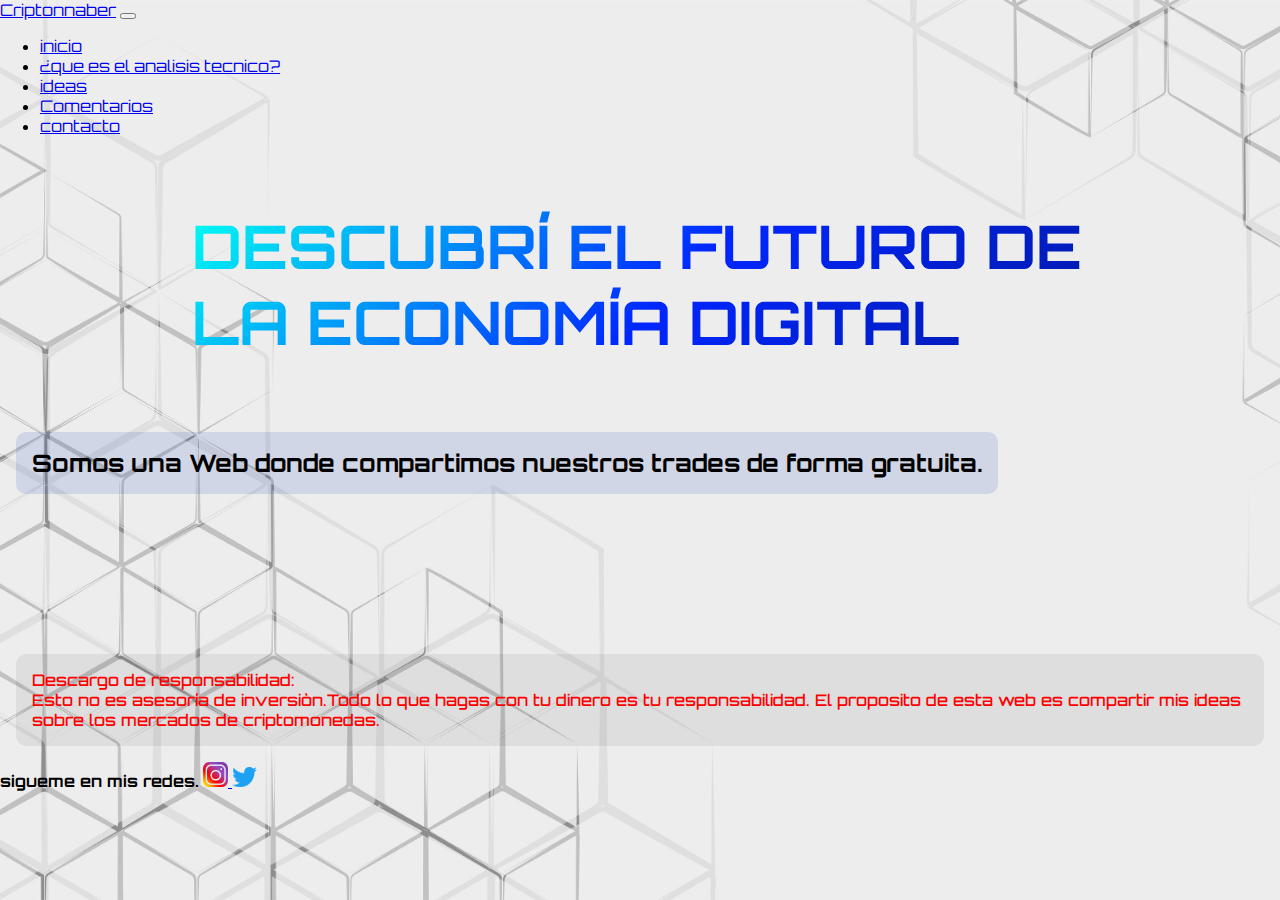
<file: index.html>
<!DOCTYPE html>
<html lang="en">
  <head>
    <meta charset="UTF-8" />
    <meta http-equiv="X-UA-Compatible" content="IE=edge" />
    <meta name="viewport" content="width=device-width, initial-scale=1.0" />
    <link
      rel="icon"
      type="image/png"
      href="./img/iconos/favicon-32x32.png"
      sizes="32x32"
    />
    <link
      rel="icon"
      type="image/png"
      href="./img/iconos/favicon-16x16.png"
      sizes="16x16"
    />

    <link
      href="https://fonts.googleapis.com/css2?family=Exo+2:ital,wght@0,200;1,400&family=Orbitron:wght@800;900&family=Public+Sans:wght@600&display=swap"
      rel="stylesheet"
    />
    <!-- CSS only -->
    <link
      href="https://cdn.jsdelivr.net/npm/bootstrap@5.2.0-beta1/dist/css/bootstrap.min.css"
      rel="stylesheet"
      integrity="sha384-0evHe/X+R7YkIZDRvuzKMRqM+OrBnVFBL6DOitfPri4tjfHxaWutUpFmBp4vmVor"
      crossorigin="anonymous"
    />
    <link rel="stylesheet" href="./sass/index.css" />
    <title>Criptonnaber</title>
    <meta name="description" content="Cryptonnaber" />
    <meta
      name="keywords"
      content="Crypto cryptosaurio crypto market crypto ya cryptocurrency crypto hasbulla crypto news cryptomines crypton 110 crypto avisos crypto argentina crypto apecoin crypto arena crypto algo crypto against all odds crypto apex crypto ada crypto bubbles crypto ball z crypto broker p2p crypto bull crypto bitcoin crypto bepis crypto burgers crypto bar crypto crash crypto crash 2022 crypto card crypto cotizacion crypto conflict crypto cars world crypto casino crypto dai crypto doge crypto dragons crypto dolar crypto dot crypto debit card crypto dinosaurio crypto dino crypto exchange crypto elon musk crypto exchange argentina crypto ethereum crypto earn crypto events 2022 crypto enthusiast crypto exchanges ranking crypto fear crypto fear and greed index crypto fear index crypto farm crypto farm argentina crypto forever screams your stupid boyfriend crypto friendly banks crypto funding rates crypto gmt crypto games crypto gold crypto gal crypto graphics crypto glossary crypto galicia crypto girl crypto hoy crypto heat map crypto hasbulla edad crypto historical data crypto heirloom crypto hunters crypto helium crypto investing crypto index crypto invierno crypto idle miner crypto idx crypto index fear crypto info crypto index fund crypto jobs crypto js crypto jumper crypto juegos crypto jasmy crypto jb crypto javascript crypto jobs list crypto klash cryptokitties crypto kadena crypto king crypto knc crypto klever crypto kuantica crypto kava crypto luna crypto loans crypto logo crypto ladrillo crypto launchpad crypto lab crypto lemon crypto loan without collateral crypto market cap criptomonedas crypto mining crypto mines crypto mining arg crypto memes crypto mate criptonoticias crypto news today crypto nft crypto npm cripton crypto norbert crypto node crypto otc crypto one crypto oro crypto o cripto crypto online crypto otc trading platform crypto orca crypto one nft crypto prices cryptopunks crypto para boludos cryptopanic crypto peronia crypto paypal crypto peron crypto planes crypto que es crypto quotes crypto qatar cryptoquant crypto qatar 2022 crypto que van a subir crypto que paso cryptoqueen crypto ball z tier list crypto ball z gameplay crypto ball z pc crypto ball z token crypto ball z on wemix pc crypto ball z airdrop crypto ball z reddit crypto ball z apk crypto bull society crypto bull miami crypto bull run crypto bull nft crypto bull market crypto bull statue crypto bull 2020 crypto bull"
    />
  </head>
  <body>
    <!-- Nav bar -->
    <header>
      <div class="container-full">
        <nav class="navbar navbar-dark navbar-expand-lg bg-dark">
          <div class="container-fluid">
            <a class="navbar-brand" href="./index.html">Criptonnaber</a>
            <button
              class="navbar-toggler"
              type="button"
              data-bs-toggle="collapse"
              data-bs-target="#navbarScroll"
              aria-controls="navbarScroll"
              aria-expanded="false"
              aria-label="Toggle navigation"
            >
              <span class="navbar-toggler-icon"></span>
            </button>
            <div class="collapse navbar-collapse" id="navbarScroll">
              <ul
                class="navbar-nav me-auto my-2 my-lg-0 navbar-nav-scroll"
                style="--bs-scroll-height: 100px"
              >
                <li class="nav-item">
                  <a
                    class="nav-link active"
                    aria-current="page"
                    href="./index.html"
                    >inicio</a
                  >
                </li>
                <li class="nav-item">
                  <a class="nav-link" href="./Pages/posts.html"
                    >¿que es el analisis tecnico?</a
                  >
                </li>
                <li class="nav-item">
                  <a class="nav-link" href="./Pages/ideas.html">ideas</a>
                </li>
                <li class="nav-item">
                  <a class="nav-link" href="./Pages/foro.html">Comentarios</a>
                </li>
                <li class="nav-item">
                  <a class="nav-link" href="./Pages/contacto.html">contacto</a>
                </li>
              </ul>
            </div>
          </div>
        </nav>
      </div>
    </header>
    <!-- Nav bar -->
    <!-- contenido -->

    <div class="textos">
      <h1 class="animate-charcter">
        Descubrí el futuro de la economía digital
      </h1>
    </div>
    <h2 class="descripcion">
      Somos una Web donde compartimos nuestros trades de forma gratuita.
    </h2>
    <p class="texto">
      Descargo de responsabilidad:<br />
      Esto no es asesoría de inversiòn.Todo lo que hagas con tu dinero es tu
      responsabilidad. El proposito de esta web es compartir mis ideas sobre los
      mercados de criptomonedas.
    </p>

    <!-- footer -->

    <footer class="text-center text-lg-start">
      <div class="text-center p-3" style="background-color: rgba(0, 0, 0, 0)">
        <strong>sigueme en mis redes.</strong>

        <a href="www.instagram.com">
          <img src="../img/instagram.png" alt="instagram" width="25px" />
        </a>

        <a href="https://www.twitter.com"
          ><img src="../img/twitter.png" alt="twitter" width="25px"
        /></a>
      </div>
    </footer>

    <!-- JavaScript Bundle with Popper -->
    <script
      src="https://cdn.jsdelivr.net/npm/bootstrap@5.2.0-beta1/dist/js/bootstrap.bundle.min.js"
      integrity="sha384-pprn3073KE6tl6bjs2QrFaJGz5/SUsLqktiwsUTF55Jfv3qYSDhgCecCxMW52nD2"
      crossorigin="anonymous"
    ></script>
  </body>
</html>
</file>
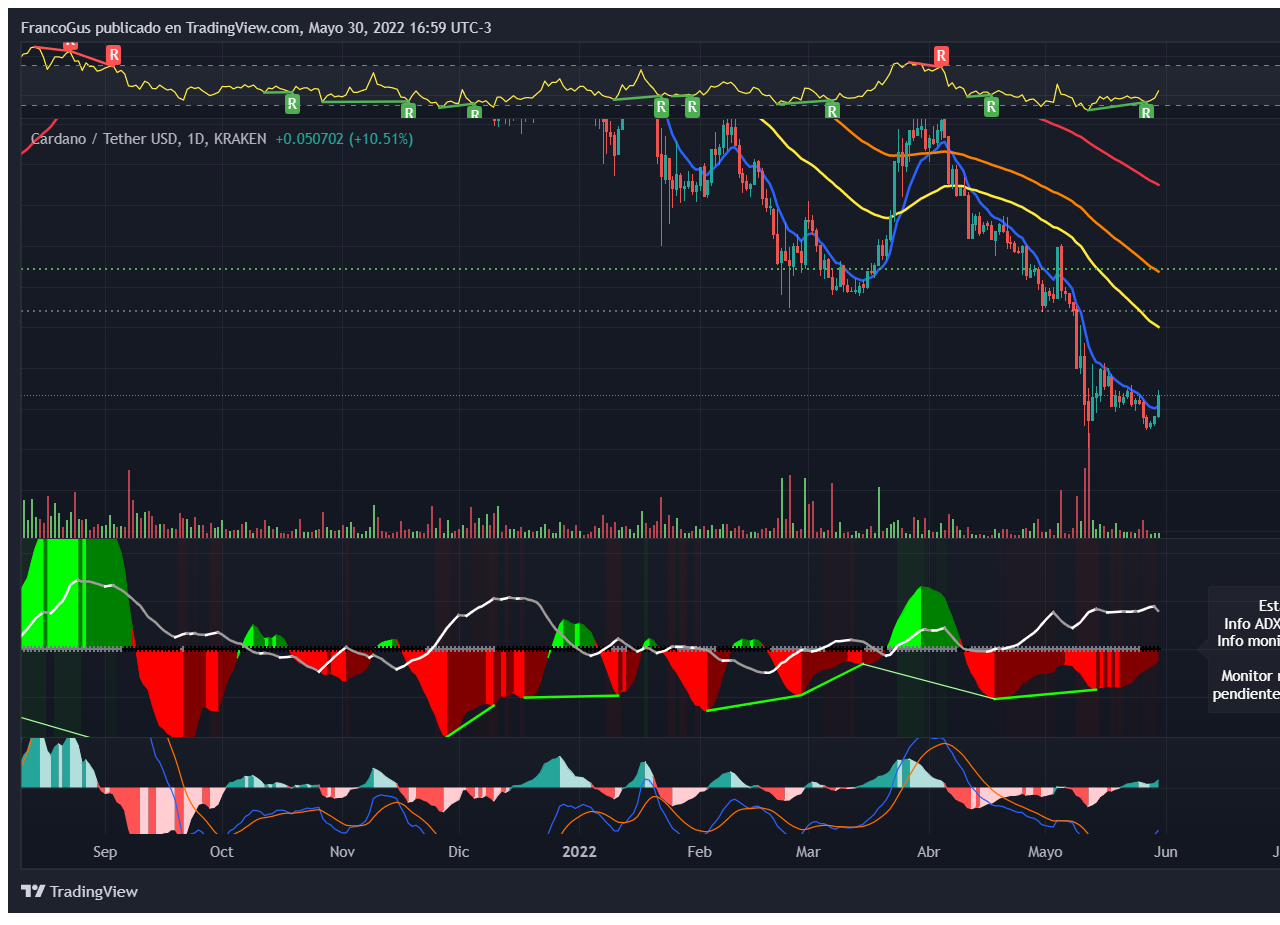
<file: Pages/ada.html>
<!DOCTYPE html>
<html lang="en">
  <head>
    <link
      rel="icon"
      type="image/png"
      href="../img/iconos/favicon-32x32.png"
      sizes="32x32"
    />
    <link
      rel="icon"
      type="image/png"
      href="../img/iconos/favicon-16x16.png"
      sizes="16x16"
    />
    <meta charset="UTF-8" />
    <meta http-equiv="X-UA-Compatible" content="IE=edge" />
    <meta name="viewport" content="width=device-width, initial-scale=1.0" />
    <title>ADAUSDT</title>
    <link
      rel="shortcut icon"
      href="./img/astronaut-lifting-bitcoin-cryptocurrency-coin-cute-cartoon-icon-illustration-vector.webp"
    />
  </head>
  <body>
    <img src="../img/Ideas/ADAUSDT_2022-05-30_16-59-42_0b214.png" alt="" />
  </body>
</html>
</file>
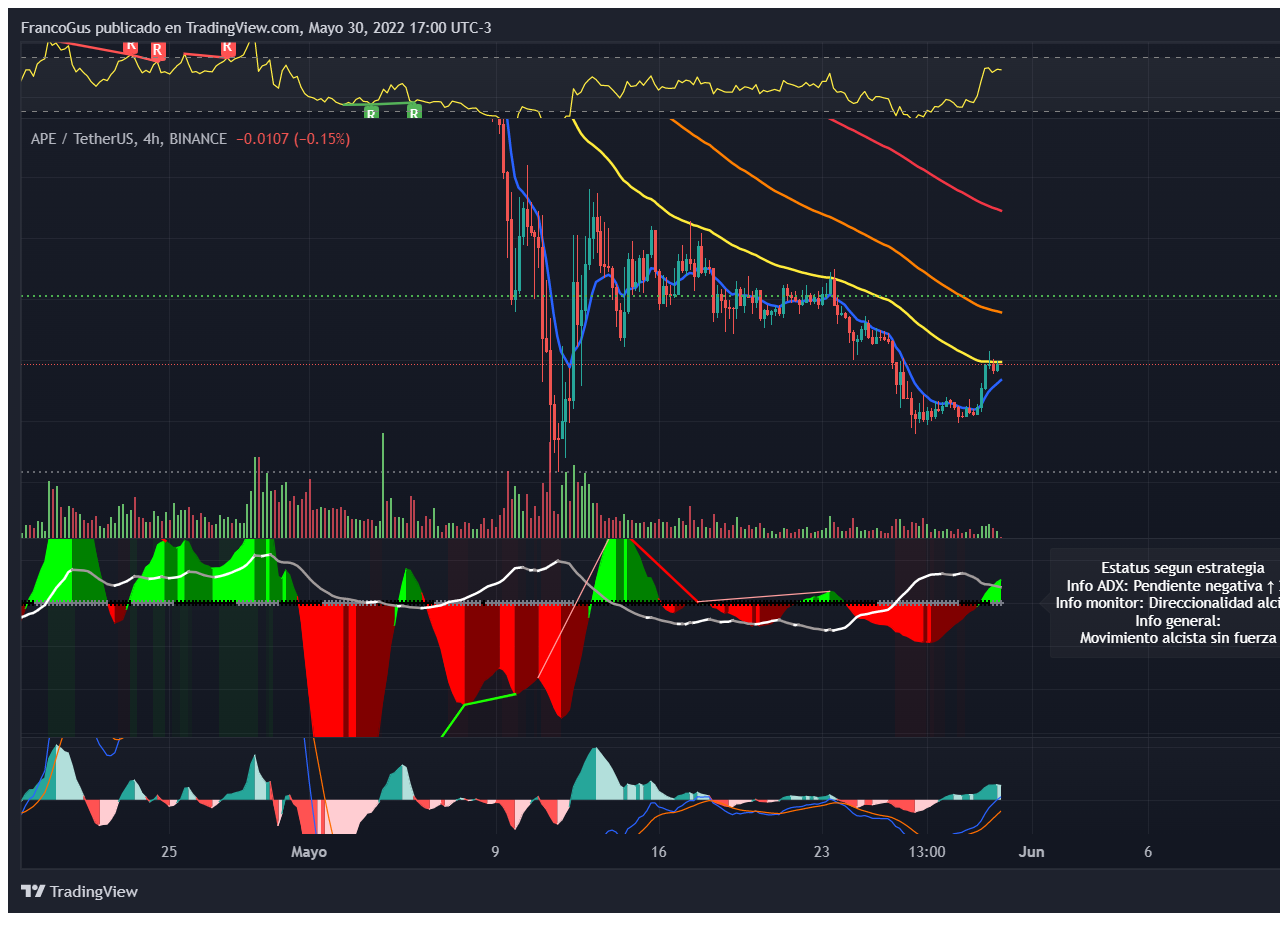
<file: Pages/ape.html>
<!DOCTYPE html>
<html lang="en">
  <head>
    <link
      rel="icon"
      type="image/png"
      href="../img/iconos/favicon-32x32.png"
      sizes="32x32"
    />
    <link
      rel="icon"
      type="image/png"
      href="../img/iconos/favicon-16x16.png"
      sizes="16x16"
    />
    <meta charset="UTF-8" />
    <meta http-equiv="X-UA-Compatible" content="IE=edge" />
    <meta name="viewport" content="width=device-width, initial-scale=1.0" />
    <title>APEUSDT</title>
    <link
      rel="shortcut icon"
      href="./img/astronaut-lifting-bitcoin-cryptocurrency-coin-cute-cartoon-icon-illustration-vector.webp"
    />
  </head>
  <body>
    <img src="../img/Ideas/APEUSDT_2022-05-30_17-00-20_9d6ff.png" alt="" />
  </body>
</html>
</file>
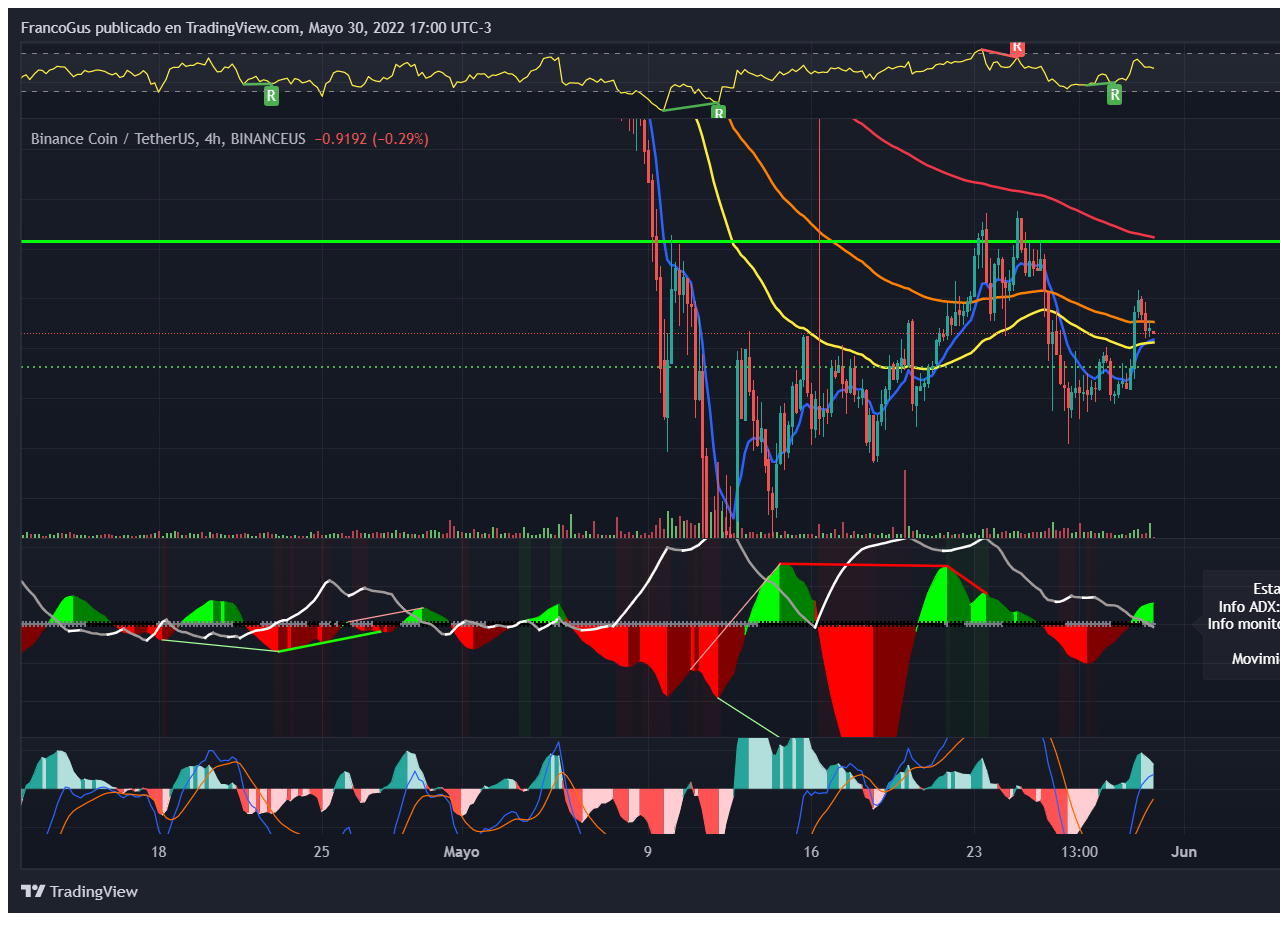
<file: Pages/bnb.html>
<!DOCTYPE html>
<html lang="en">
  <head>
    <link
      rel="icon"
      type="image/png"
      href="../img/iconos/favicon-32x32.png"
      sizes="32x32"
    />
    <link
      rel="icon"
      type="image/png"
      href="../img/iconos/favicon-16x16.png"
      sizes="16x16"
    />
    <meta charset="UTF-8" />
    <meta http-equiv="X-UA-Compatible" content="IE=edge" />
    <meta name="viewport" content="width=device-width, initial-scale=1.0" />
    <title>BNBUSDT</title>
    <link
      rel="shortcut icon"
      href="./img/astronaut-lifting-bitcoin-cryptocurrency-coin-cute-cartoon-icon-illustration-vector.webp"
    />
  </head>
  <body>
    <img src="../img/Ideas/BNBUSDT_2022-05-30_17-00-38_a3501.png" alt="" />
  </body>
</html>
</file>
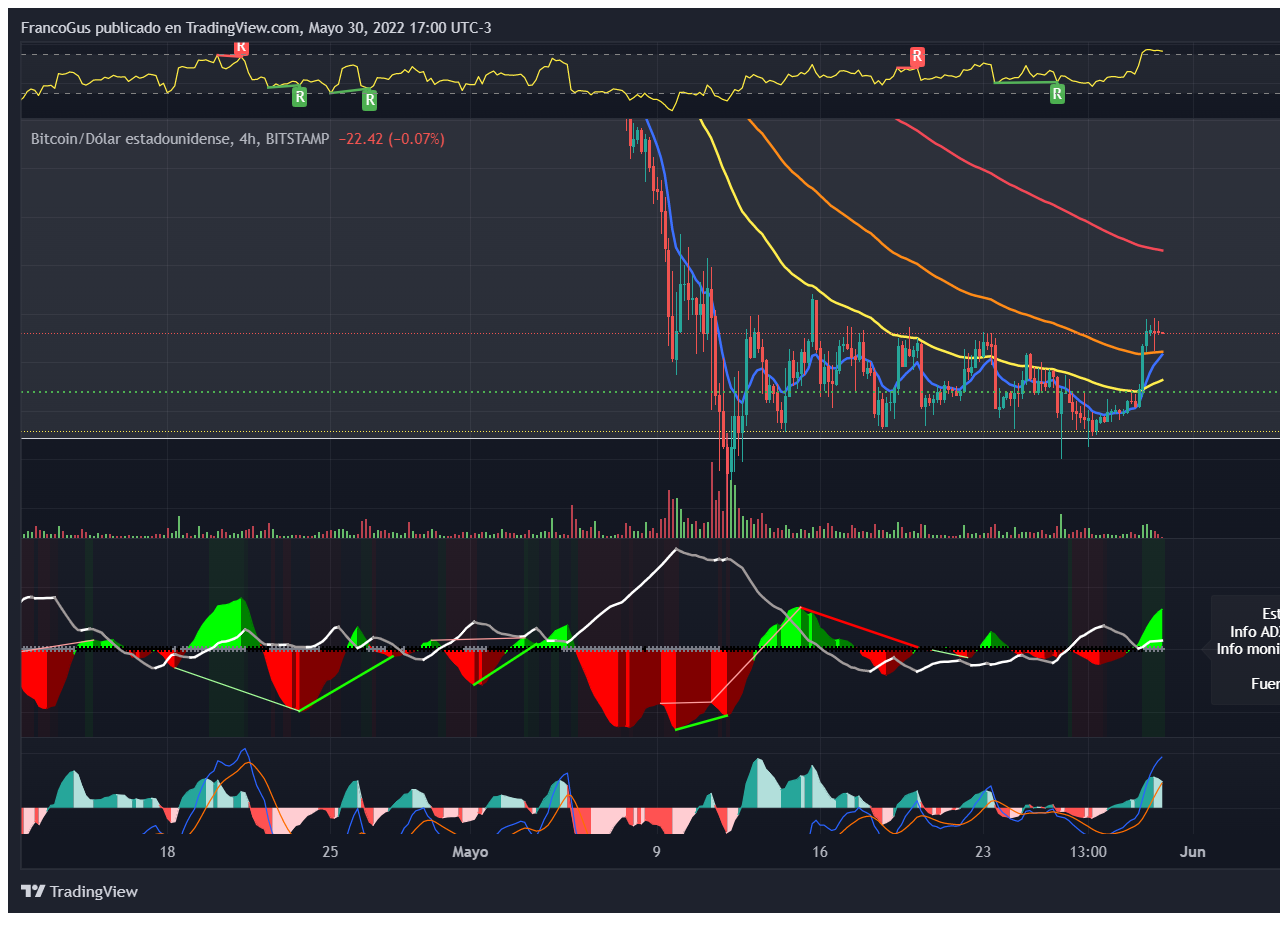
<file: Pages/BTC.html>
<!DOCTYPE html>
<html lang="en">
  <head>
    <link
      rel="icon"
      type="image/png"
      href="../img/iconos/favicon-32x32.png"
      sizes="32x32"
    />
    <link
      rel="icon"
      type="image/png"
      href="../img/iconos/favicon-16x16.png"
      sizes="16x16"
    />
    <meta charset="UTF-8" />
    <meta http-equiv="X-UA-Compatible" content="IE=edge" />
    <meta name="viewport" content="width=device-width, initial-scale=1.0" />
    <title>BTCUSDT</title>
    <link
      rel="shortcut icon"
      href="./img/astronaut-lifting-bitcoin-cryptocurrency-coin-cute-cartoon-icon-illustration-vector.webp"
    />
  </head>
  <body>
    <img src="../img/Ideas/BTCUSD_2022-05-30_17-00-54_f41f6.png" alt="" />
  </body>
</html>
</file>
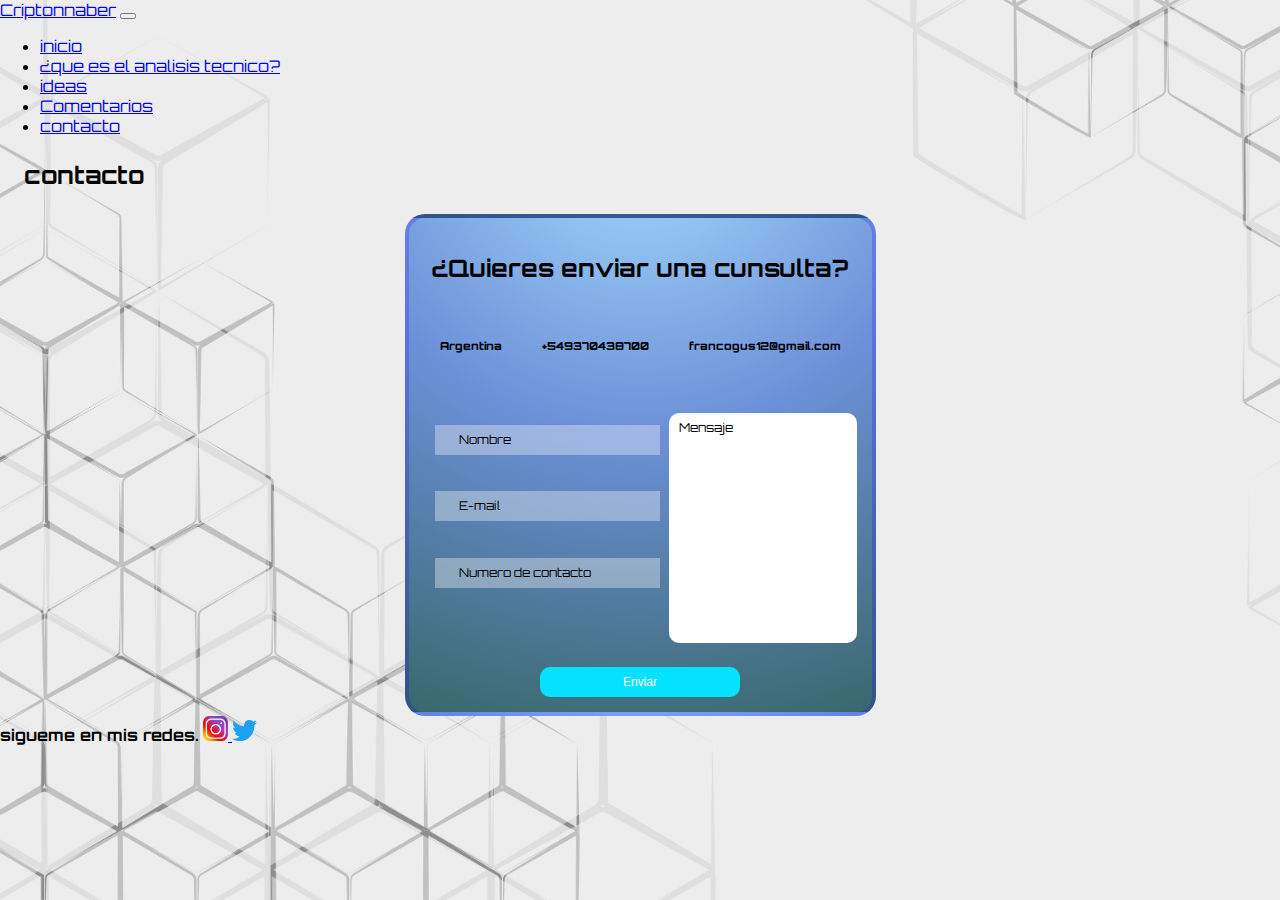
<file: Pages/contacto.html>
<!DOCTYPE html>
<html lang="en">
  <head>
    <meta charset="UTF-8" />
    <meta http-equiv="X-UA-Compatible" content="IE=edge" />
    <meta name="viewport" content="width=device-width, initial-scale=1.0" />
    <title>Contacto</title>
    <link rel="stylesheet" href="../sass/contacto.css" />
    <link
      rel="icon"
      type="image/png"
      href="../img/iconos/favicon-32x32.png"
      sizes="32x32"
    />
    <link
      rel="icon"
      type="image/png"
      href="../img/iconos/favicon-16x16.png"
      sizes="16x16"
    />
    <link rel="preconnect" href="https://fonts.googleapis.com" />
    <link rel="preconnect" href="https://fonts.gstatic.com" crossorigin />
    <link
      href="https://fonts.googleapis.com/css2?family=Exo+2:ital@1&display=swap"
      rel="stylesheet"
    />
    <link
      rel="shortcut icon"
      href="./img/astronaut-lifting-bitcoin-cryptocurrency-coin-cute-cartoon-icon-illustration-vector.webp"
    />
    <link
      href="https://fonts.googleapis.com/css2?family=Exo+2:ital,wght@0,200;1,400&display=swap"
      rel="stylesheet"
    />
    <link
      rel="shortcut icon"
      href="./img/astronaut-lifting-bitcoin-cryptocurrency-coin-cute-cartoon-icon-illustration-vector.webp"
    />
    <link
      href="https://fonts.googleapis.com/css2?family=Exo+2:ital,wght@0,200;1,400&family=Public+Sans:wght@600&display=swap"
      rel="stylesheet"
    />
    <link
      href="https://fonts.googleapis.com/css2?family=Exo+2:ital,wght@0,200;1,400&family=Orbitron:wght@800;900&family=Public+Sans:wght@600&display=swap"
      rel="stylesheet"
    />

    <link
      rel="stylesheet"
      href="https://cdnjs.cloudflare.com/ajax/libs/font-awesome/6.1.1/css/all.min.css"
      integrity="sha512-KfkfwYDsLkIlwQp6LFnl8zNdLGxu9YAA1QvwINks4PhcElQSvqcyVLLD9aMhXd13uQjoXtEKNosOWaZqXgel0g=="
      crossorigin="anonymous"
      referrerpolicy="no-referrer"
    />
    <!-- CSS only -->
    <link
      href="https://cdn.jsdelivr.net/npm/bootstrap@5.2.0-beta1/dist/css/bootstrap.min.css"
      rel="stylesheet"
      integrity="sha384-0evHe/X+R7YkIZDRvuzKMRqM+OrBnVFBL6DOitfPri4tjfHxaWutUpFmBp4vmVor"
      crossorigin="anonymous"
    />

    <meta name="description" content="Cryptonnaber" />
    <meta
      name="keywords"
      content="Crypto cryptosaurio crypto market crypto ya cryptocurrency crypto hasbulla crypto news cryptomines crypton 110 crypto avisos crypto argentina crypto apecoin crypto arena crypto algo crypto against all odds crypto apex crypto ada crypto bubbles crypto ball z crypto broker p2p crypto bull crypto bitcoin crypto bepis crypto burgers crypto bar crypto crash crypto crash 2022 crypto card crypto cotizacion crypto conflict crypto cars world crypto casino http://crypto.com crypto dai crypto doge crypto dragons crypto dolar crypto dot crypto debit card crypto dinosaurio crypto dino crypto exchange crypto elon musk crypto exchange argentina crypto ethereum crypto earn crypto events 2022 crypto enthusiast crypto exchanges ranking crypto fear crypto fear and greed index crypto fear index crypto farm crypto farm argentina crypto forever screams your stupid boyfriend crypto friendly banks crypto funding rates crypto gmt crypto games crypto gold crypto gal crypto graphics crypto glossary crypto galicia crypto girl crypto hoy crypto heat map crypto hasbulla edad crypto historical data crypto heirloom crypto hunters crypto helium crypto investing crypto index crypto invierno crypto idle miner crypto idx crypto index fear crypto info crypto index fund crypto jobs crypto js crypto jumper crypto juegos crypto jasmy crypto jb crypto javascript crypto jobs list crypto klash cryptokitties crypto kadena crypto king crypto knc crypto klever crypto kuantica crypto kava crypto luna crypto loans crypto logo crypto ladrillo crypto launchpad crypto lab crypto lemon crypto loan without collateral crypto market cap criptomonedas crypto mining crypto mines crypto mining arg crypto memes crypto mate criptonoticias crypto news today crypto nft crypto npm cripton crypto norbert crypto node crypto otc crypto one crypto oro crypto o cripto crypto online crypto otc trading platform crypto orca crypto one nft crypto prices cryptopunks crypto para boludos cryptopanic crypto peronia crypto paypal crypto peron crypto planes crypto que es crypto quotes crypto qatar cryptoquant crypto qatar 2022 crypto que van a subir crypto que paso cryptoqueen crypto ball z tier list crypto ball z gameplay crypto ball z pc crypto ball z token crypto ball z on wemix pc crypto ball z airdrop crypto ball z reddit crypto ball z apk crypto bull society crypto bull miami crypto bull run crypto bull nft crypto bull market crypto bull statue crypto bull 2020 crypto bull #1757"
    />
  </head>
  <body>
    <!-- JavaScript Bundle with Popper -->
    <script
      src="https://cdn.jsdelivr.net/npm/bootstrap@5.2.0-beta1/dist/js/bootstrap.bundle.min.js"
      integrity="sha384-pprn3073KE6tl6bjs2QrFaJGz5/SUsLqktiwsUTF55Jfv3qYSDhgCecCxMW52nD2"
      crossorigin="anonymous"
    ></script>

    <header>
      <div class="container-full">
        <nav class="navbar navbar-dark navbar-expand-lg bg-dark">
          <div class="container-fluid">
            <a class="navbar-brand" href="../index.html">Criptonnaber</a>
            <button
              class="navbar-toggler"
              type="button"
              data-bs-toggle="collapse"
              data-bs-target="#navbarScroll"
              aria-controls="navbarScroll"
              aria-expanded="false"
              aria-label="Toggle navigation"
            >
              <span class="navbar-toggler-icon"></span>
            </button>
            <div class="collapse navbar-collapse" id="navbarScroll">
              <ul
                class="navbar-nav me-auto my-2 my-lg-0 navbar-nav-scroll"
                style="--bs-scroll-height: 100px"
              >
                <li class="nav-item">
                  <a class="nav-link" aria-current="page" href="../index.html"
                    >inicio</a
                  >
                </li>
                <li class="nav-item">
                  <a class="nav-link" href="../Pages/posts.html"
                    >¿que es el analisis tecnico?</a
                  >
                </li>
                <li class="nav-item">
                  <a class="nav-link" href="../Pages/ideas.html">ideas</a>
                </li>
                <li class="nav-item">
                  <a class="nav-link" href="../Pages/foro.html">Comentarios</a>
                </li>
                <li class="nav-item">
                  <a class="nav-link active" href="../Pages/contacto.html"
                    >contacto</a
                  >
                </li>
              </ul>
            </div>
          </div>
        </nav>
      </div>
    </header>
    <h2 class="titulos">contacto</h2>
    <div class="container">
      <div class="card">
        <div class="top-div">
          <h2>¿Quieres enviar una cunsulta?</h2>
        </div>
        <div class="stats">
          <div class="stats1">
            <span><i class="fa fa-map-marker"></i></span>
            <span>Argentina</span>
          </div>
          <div class="stats1">
            <span><i class="fa fa-phone"></i></span>
            <span>+549370438700</span>
          </div>
          <div class="stats1">
            <span><i class="fa fa-envelope"></i></span>
            <span>francogus12@gmail.com</span>
          </div>
        </div>
        <div class="card1">
          <div class="left">
            <div class="form-control">
              <input type="text" required="required" />
              <span> Nombre</span>
              <i class="fa fa-users"></i>
            </div>
            <div class="form-control">
              <input type="text" required="required" />
              <span>E-mail</span>
              <i class="fa fa-envelope"></i>
            </div>
            <div class="form-control">
              <input type="text" required="required" />
              <span>Numero de contacto </span>
              <i class="fa fa-mobile-phone"></i>
            </div>
          </div>
          <div class="right">
            <div class="text-area">
              <textarea required="required"></textarea>
              <span>Mensaje</span>
            </div>
          </div>
        </div>

        <div class="button">
          <button>Enviar</button>
        </div>
      </div>
    </div>

    <footer class="text-center text-lg-start">
      <div class="text-center p-3" style="background-color: rgba(0, 0, 0, 0)">
        <strong class="texto">sigueme en mis redes.</strong>

        <a href="www.instagram.com">
          <img src="../img/instagram.png" alt="instagram" width="25px" />
        </a>

        <a href="https://www.twitter.com"
          ><img src="../img/twitter.png" alt="twitter" width="25px"
        /></a>
      </div>
    </footer>
    <!-- JavaScript Bundle with Popper -->
    <script
      src="https://cdn.jsdelivr.net/npm/bootstrap@5.2.0-beta1/dist/js/bootstrap.bundle.min.js"
      integrity="sha384-pprn3073KE6tl6bjs2QrFaJGz5/SUsLqktiwsUTF55Jfv3qYSDhgCecCxMW52nD2"
      crossorigin="anonymous"
    ></script>
  </body>
</html>
</file>
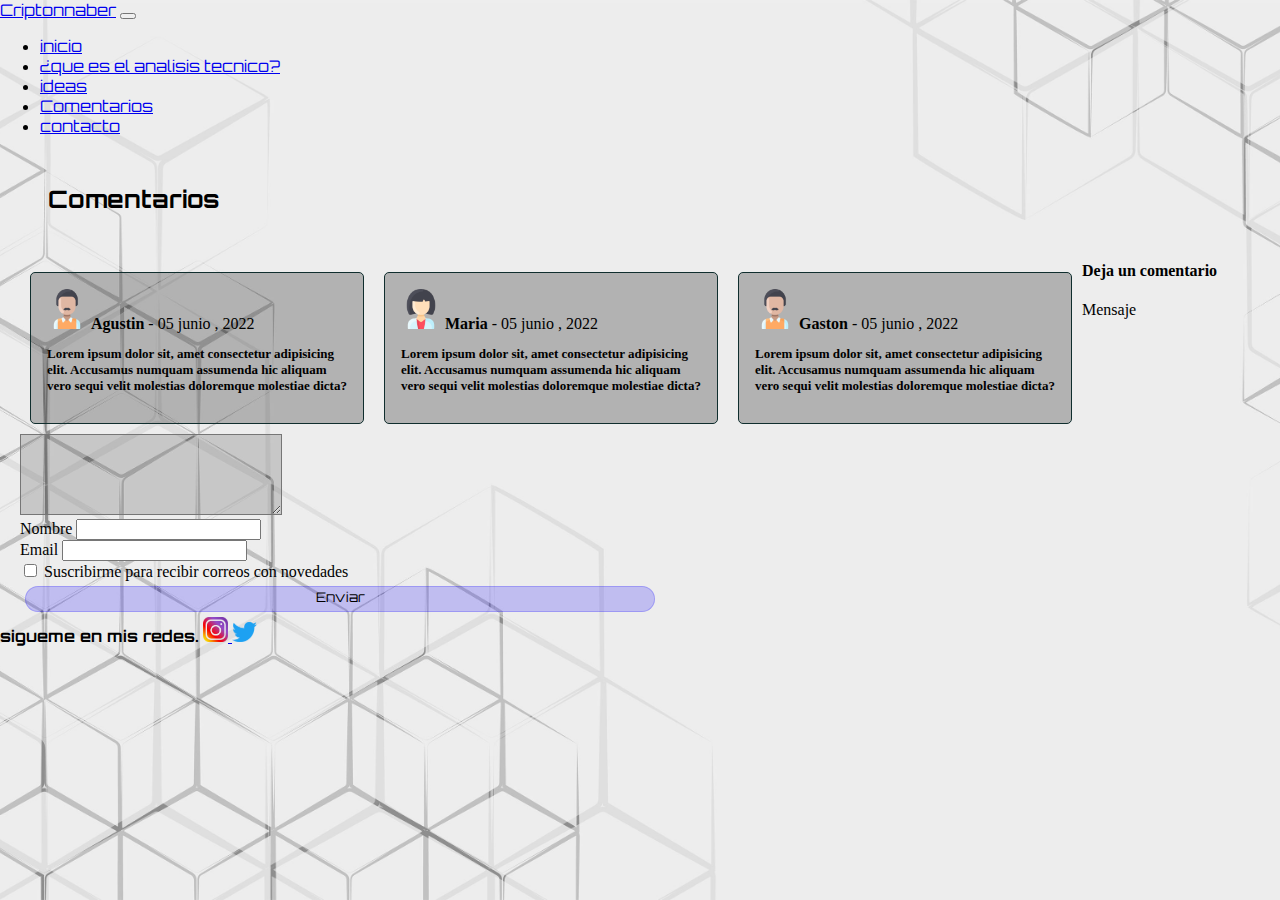
<file: Pages/foro.html>
<!DOCTYPE html>
<html lang="en">
  <head>
    <meta charset="UTF-8" />
    <meta http-equiv="X-UA-Compatible" content="IE=edge" />
    <meta name="viewport" content="width=device-width, initial-scale=1.0" />
    <title>Comentarios</title>
    <link rel="stylesheet" href="../sass/foro.css" />
    <link
      rel="icon"
      type="image/png"
      href="../img/iconos/favicon-32x32.png"
      sizes="32x32"
    />
    <link
      rel="icon"
      type="image/png"
      href="../img/iconos/favicon-16x16.png"
      sizes="16x16"
    />
    <link rel="preconnect" href="https://fonts.googleapis.com" />
    <link rel="preconnect" href="https://fonts.gstatic.com" crossorigin />
    <link
      href="https://fonts.googleapis.com/css2?family=Exo+2:ital@1&display=swap"
      rel="stylesheet"
    />
    <link
      href="https://fonts.googleapis.com/css2?family=Exo+2:ital,wght@0,200;1,400&display=swap"
      rel="stylesheet"
    />
    <link
      rel="shortcut icon"
      href="./img/astronaut-lifting-bitcoin-cryptocurrency-coin-cute-cartoon-icon-illustration-vector.webp"
    />
    <link
      href="https://fonts.googleapis.com/css2?family=Exo+2:ital,wght@0,200;1,400&family=Public+Sans:wght@600&display=swap"
      rel="stylesheet"
    />
    <link
      href="https://fonts.googleapis.com/css2?family=Exo+2:ital,wght@0,200;1,400&family=Orbitron:wght@800;900&family=Public+Sans:wght@600&display=swap"
      rel="stylesheet"
    />

    <link
      rel="stylesheet"
      href="https://cdnjs.cloudflare.com/ajax/libs/font-awesome/6.1.1/css/all.min.css"
      integrity="sha512-KfkfwYDsLkIlwQp6LFnl8zNdLGxu9YAA1QvwINks4PhcElQSvqcyVLLD9aMhXd13uQjoXtEKNosOWaZqXgel0g=="
      crossorigin="anonymous"
      referrerpolicy="no-referrer"
    />
    <link
      rel="shortcut icon"
      href="./img/astronaut-lifting-bitcoin-cryptocurrency-coin-cute-cartoon-icon-illustration-vector.webp"
    />
    <!-- CSS only -->
    <link
      href="https://cdn.jsdelivr.net/npm/bootstrap@5.2.0-beta1/dist/css/bootstrap.min.css"
      rel="stylesheet"
      integrity="sha384-0evHe/X+R7YkIZDRvuzKMRqM+OrBnVFBL6DOitfPri4tjfHxaWutUpFmBp4vmVor"
      crossorigin="anonymous"
    />

    <meta name="description" content="Cryptonnaber" />
    <meta
      name="keywords"
      content="Crypto cryptosaurio crypto market crypto ya cryptocurrency crypto hasbulla crypto news cryptomines crypton 110 crypto avisos crypto argentina crypto apecoin crypto arena crypto algo crypto against all odds crypto apex crypto ada crypto bubbles crypto ball z crypto broker p2p crypto bull crypto bitcoin crypto bepis crypto burgers crypto bar crypto crash crypto crash 2022 crypto card crypto cotizacion crypto conflict crypto cars world crypto casino http://crypto.com crypto dai crypto doge crypto dragons crypto dolar crypto dot crypto debit card crypto dinosaurio crypto dino crypto exchange crypto elon musk crypto exchange argentina crypto ethereum crypto earn crypto events 2022 crypto enthusiast crypto exchanges ranking crypto fear crypto fear and greed index crypto fear index crypto farm crypto farm argentina crypto forever screams your stupid boyfriend crypto friendly banks crypto funding rates crypto gmt crypto games crypto gold crypto gal crypto graphics crypto glossary crypto galicia crypto girl crypto hoy crypto heat map crypto hasbulla edad crypto historical data crypto heirloom crypto hunters crypto helium crypto investing crypto index crypto invierno crypto idle miner crypto idx crypto index fear crypto info crypto index fund crypto jobs crypto js crypto jumper crypto juegos crypto jasmy crypto jb crypto javascript crypto jobs list crypto klash cryptokitties crypto kadena crypto king crypto knc crypto klever crypto kuantica crypto kava crypto luna crypto loans crypto logo crypto ladrillo crypto launchpad crypto lab crypto lemon crypto loan without collateral crypto market cap criptomonedas crypto mining crypto mines crypto mining arg crypto memes crypto mate criptonoticias crypto news today crypto nft crypto npm cripton crypto norbert crypto node crypto otc crypto one crypto oro crypto o cripto crypto online crypto otc trading platform crypto orca crypto one nft crypto prices cryptopunks crypto para boludos cryptopanic crypto peronia crypto paypal crypto peron crypto planes crypto que es crypto quotes crypto qatar cryptoquant crypto qatar 2022 crypto que van a subir crypto que paso cryptoqueen crypto ball z tier list crypto ball z gameplay crypto ball z pc crypto ball z token crypto ball z on wemix pc crypto ball z airdrop crypto ball z reddit crypto ball z apk crypto bull society crypto bull miami crypto bull run crypto bull nft crypto bull market crypto bull statue crypto bull 2020 crypto bull #1757"
    />
  </head>
  <body>
    <!-- JavaScript Bundle with Popper -->
    <script
      src="https://cdn.jsdelivr.net/npm/bootstrap@5.2.0-beta1/dist/js/bootstrap.bundle.min.js"
      integrity="sha384-pprn3073KE6tl6bjs2QrFaJGz5/SUsLqktiwsUTF55Jfv3qYSDhgCecCxMW52nD2"
      crossorigin="anonymous"
    ></script>

    <header>
      <div class="container-full">
        <nav class="navbar navbar-dark navbar-expand-lg bg-dark">
          <div class="container-fluid">
            <a class="navbar-brand" href="../index.html">Criptonnaber</a>
            <button
              class="navbar-toggler"
              type="button"
              data-bs-toggle="collapse"
              data-bs-target="#navbarScroll"
              aria-controls="navbarScroll"
              aria-expanded="false"
              aria-label="Toggle navigation"
            >
              <span class="navbar-toggler-icon"></span>
            </button>
            <div class="collapse navbar-collapse" id="navbarScroll">
              <ul
                class="navbar-nav me-auto my-2 my-lg-0 navbar-nav-scroll"
                style="--bs-scroll-height: 100px"
              >
                <li class="nav-item">
                  <a class="nav-link" aria-current="page" href="../index.html"
                    >inicio</a
                  >
                </li>
                <li class="nav-item">
                  <a class="nav-link" href="../Pages/posts.html"
                    >¿que es el analisis tecnico?</a
                  >
                </li>
                <li class="nav-item">
                  <a class="nav-link" href="../Pages/ideas.html">ideas</a>
                </li>
                <li class="nav-item">
                  <a class="nav-link active" href="../Pages/foro.html"
                    >Comentarios</a
                  >
                </li>
                <li class="nav-item">
                  <a class="nav-link" href="../Pages/contacto.html">contacto</a>
                </li>
              </ul>
            </div>
          </div>
        </nav>
      </div>
    </header>
    <h2 class="titulos">Comentarios</h2>

    <!-- la idea del foro es que los que visitan la pagina puedan comunarse 
  entre ellos haciendo sus propios posteos en la web, comentarlos, etc -->

    <section class="comments">
      <div class="container">
        <div class="row">
          <div class="col-sm-8 col-md-7 col-12 pb-4">
            <div class="comment mt-1 text-justify float-left">
              <img
                src="../img/iconos/persona1.png"
                alt=""
                class="rounded-circle"
                width="40"
                height="40"
              />
              <h4>Agustin</h4>
              <span>- 05 junio , 2022</span>
              <br />
              <p>
                <strong>
                  Lorem ipsum dolor sit, amet consectetur adipisicing elit.
                  Accusamus numquam assumenda hic aliquam vero sequi velit
                  molestias doloremque molestiae dicta?</strong
                >
              </p>
            </div>
            <div class="text-justify darker mt-1 float-right">
              <img
                src="../img/iconos/persona 2.png"
                alt=""
                class="rounded-circle"
                width="40"
                height="40"
              />
              <h4>Maria</h4>
              <span>- 05 junio , 2022</span>
              <br />
              <p>
                <strong>
                  Lorem ipsum dolor sit, amet consectetur adipisicing elit.
                  Accusamus numquam assumenda hic aliquam vero sequi velit
                  molestias doloremque molestiae dicta?</strong
                >
              </p>
            </div>
            <div class="comment mt-1 text-justify">
              <img
                src="../img/iconos/persona1.png"
                alt=""
                class="rounded-circle"
                width="40"
                height="40"
              />
              <h4>Gaston</h4>
              <span>- 05 junio , 2022</span>
              <br />
              <p>
                <strong>
                  Lorem ipsum dolor sit, amet consectetur adipisicing elit.
                  Accusamus numquam assumenda hic aliquam vero sequi velit
                  molestias doloremque molestiae dicta?</strong
                >
              </p>
            </div>
          </div>
          <div
            class="col-lg-3 col-md-5 col-sm-4 offset-md-1 offset-sm-1 col-12 mt-4"
          >
            <form id="algin-form">
              <div class="form-group">
                <h4>Deja un comentario</h4>
                <label for="message">Mensaje</label>
                <textarea
                  name="msg"
                  id="Su mensaje aqui"
                  msg
                  cols="30"
                  rows="5"
                  class="form-control"
                  style="background-color: rgba(0, 0, 0, 0.158)"
                ></textarea>
              </div>
              <div class="form-group">
                <label for="name">Nombre</label>
                <input
                  type="text"
                  name="name"
                  id="fullname"
                  class="form-control"
                />
              </div>
              <div class="form-group">
                <label for="email">Email</label>
                <input
                  type="text"
                  name="email"
                  id="email"
                  class="form-control"
                />
              </div>

              <div class="form-inline">
                <input type="checkbox" name="check" id="checkbx" class="mr-1" />
                <label for="subscribe"
                  >Suscribirme para recibir correos con novedades</label
                >
              </div>
              <div class="form-group">
                <button type="button" id="post" class="btn">Enviar</button>
              </div>
            </form>
          </div>
        </div>
      </div>
    </section>

    <footer class="text-center text-lg-start">
      <div class="text-center p-3" style="background-color: rgba(0, 0, 0, 0)">
        <strong class="texto">sigueme en mis redes.</strong>

        <a href="www.instagram.com">
          <img src="../img/instagram.png" alt="instagram" width="25px" />
        </a>

        <a href="https://www.twitter.com"
          ><img src="../img/twitter.png" alt="twitter" width="25px"
        /></a>
      </div>
    </footer>
    <script
      src="https://code.jquery.com/jquery-3.3.1.slim.min.js"
      integrity="sha384-q8i/X+965DzO0rT7abK41JStQIAqVgRVzpbzo5smXKp4YfRvH+8abtTE1Pi6jizo"
      crossorigin="anonymous"
    ></script>
    <script
      src="https://cdn.jsdelivr.net/npm/popper.js@1.14.7/dist/umd/popper.min.js"
      integrity="sha384-UO2eT0CpHqdSJQ6hJty5KVphtPhzWj9WO1clHTMGa3JDZwrnQq4sF86dIHNDz0W1"
      crossorigin="anonymous"
    ></script>
    <script
      src="https://cdn.jsdelivr.net/npm/bootstrap@4.3.1/dist/js/bootstrap.min.js"
      integrity="sha384-JjSmVgyd0p3pXB1rRibZUAYoIIy6OrQ6VrjIEaFf/nJGzIxFDsf4x0xIM+B07jRM"
      crossorigin="anonymous"
    ></script>
  </body>
</html>
</file>
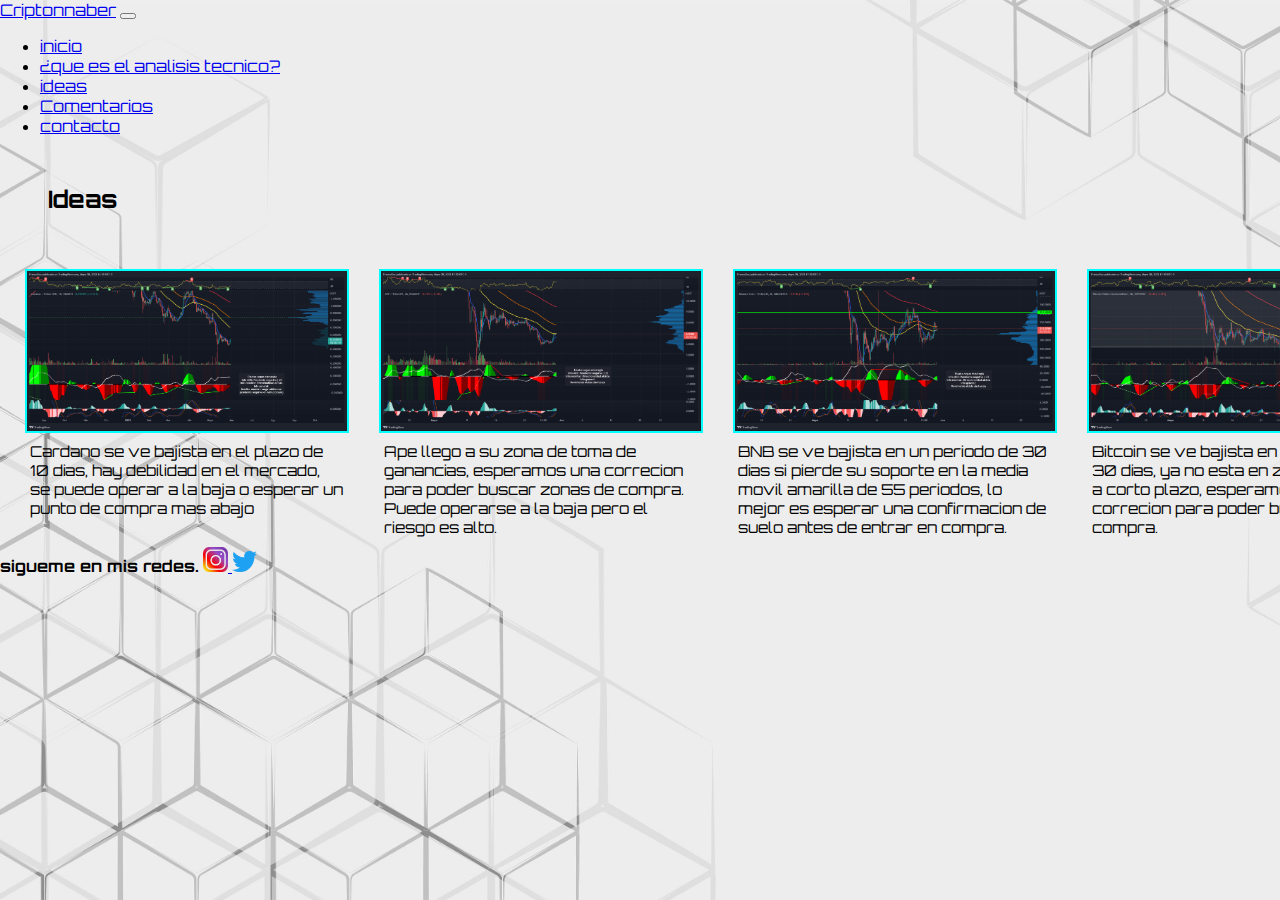
<file: Pages/ideas.html>
<!DOCTYPE html>
<html lang="en">
  <head>
    <meta charset="UTF-8" />
    <meta http-equiv="X-UA-Compatible" content="IE=edge" />
    <meta name="viewport" content="width=device-width, initial-scale=1.0" />
    <title>Ideas</title>
    <link rel="stylesheet" href="../sass/ideas.css" />
    <link
      rel="icon"
      type="image/png"
      href="../img/iconos/favicon-32x32.png"
      sizes="32x32"
    />
    <link
      rel="icon"
      type="image/png"
      href="../img/iconos/favicon-16x16.png"
      sizes="16x16"
    />
    <link rel="preconnect" href="https://fonts.googleapis.com" />
    <link rel="preconnect" href="https://fonts.gstatic.com" crossorigin />
    <link
      href="https://fonts.googleapis.com/css2?family=Exo+2:ital@1&display=swap"
      rel="stylesheet"
    />
    <link
      href="https://fonts.googleapis.com/css2?family=Exo+2:ital,wght@0,200;1,400&display=swap"
      rel="stylesheet"
    />
    <link
      rel="shortcut icon"
      href="./img/astronaut-lifting-bitcoin-cryptocurrency-coin-cute-cartoon-icon-illustration-vector.webp"
    />
    <link
      href="https://fonts.googleapis.com/css2?family=Exo+2:ital,wght@0,200;1,400&family=Public+Sans:wght@600&display=swap"
      rel="stylesheet"
    />
    <link
      href="https://fonts.googleapis.com/css2?family=Exo+2:ital,wght@0,200;1,400&family=Orbitron:wght@800;900&family=Public+Sans:wght@600&display=swap"
      rel="stylesheet"
    />

    <link
      rel="stylesheet"
      href="https://cdnjs.cloudflare.com/ajax/libs/font-awesome/6.1.1/css/all.min.css"
      integrity="sha512-KfkfwYDsLkIlwQp6LFnl8zNdLGxu9YAA1QvwINks4PhcElQSvqcyVLLD9aMhXd13uQjoXtEKNosOWaZqXgel0g=="
      crossorigin="anonymous"
      referrerpolicy="no-referrer"
    />
    <!-- CSS only -->
    <link
      href="https://cdn.jsdelivr.net/npm/bootstrap@5.2.0-beta1/dist/css/bootstrap.min.css"
      rel="stylesheet"
      integrity="sha384-0evHe/X+R7YkIZDRvuzKMRqM+OrBnVFBL6DOitfPri4tjfHxaWutUpFmBp4vmVor"
      crossorigin="anonymous"
    />
    <link
      rel="shortcut icon"
      href="./img/astronaut-lifting-bitcoin-cryptocurrency-coin-cute-cartoon-icon-illustration-vector.webp"
    />
    <meta name="description" content="Cryptonnaber" />
    <meta
      name="keywords"
      content="Crypto cryptosaurio crypto market crypto ya cryptocurrency crypto hasbulla crypto news cryptomines crypton 110 crypto avisos crypto argentina crypto apecoin crypto arena crypto algo crypto against all odds crypto apex crypto ada crypto bubbles crypto ball z crypto broker p2p crypto bull crypto bitcoin crypto bepis crypto burgers crypto bar crypto crash crypto crash 2022 crypto card crypto cotizacion crypto conflict crypto cars world crypto casino http://crypto.com crypto dai crypto doge crypto dragons crypto dolar crypto dot crypto debit card crypto dinosaurio crypto dino crypto exchange crypto elon musk crypto exchange argentina crypto ethereum crypto earn crypto events 2022 crypto enthusiast crypto exchanges ranking crypto fear crypto fear and greed index crypto fear index crypto farm crypto farm argentina crypto forever screams your stupid boyfriend crypto friendly banks crypto funding rates crypto gmt crypto games crypto gold crypto gal crypto graphics crypto glossary crypto galicia crypto girl crypto hoy crypto heat map crypto hasbulla edad crypto historical data crypto heirloom crypto hunters crypto helium crypto investing crypto index crypto invierno crypto idle miner crypto idx crypto index fear crypto info crypto index fund crypto jobs crypto js crypto jumper crypto juegos crypto jasmy crypto jb crypto javascript crypto jobs list crypto klash cryptokitties crypto kadena crypto king crypto knc crypto klever crypto kuantica crypto kava crypto luna crypto loans crypto logo crypto ladrillo crypto launchpad crypto lab crypto lemon crypto loan without collateral crypto market cap criptomonedas crypto mining crypto mines crypto mining arg crypto memes crypto mate criptonoticias crypto news today crypto nft crypto npm cripton crypto norbert crypto node crypto otc crypto one crypto oro crypto o cripto crypto online crypto otc trading platform crypto orca crypto one nft crypto prices cryptopunks crypto para boludos cryptopanic crypto peronia crypto paypal crypto peron crypto planes crypto que es crypto quotes crypto qatar cryptoquant crypto qatar 2022 crypto que van a subir crypto que paso cryptoqueen crypto ball z tier list crypto ball z gameplay crypto ball z pc crypto ball z token crypto ball z on wemix pc crypto ball z airdrop crypto ball z reddit crypto ball z apk crypto bull society crypto bull miami crypto bull run crypto bull nft crypto bull market crypto bull statue crypto bull 2020 crypto bull #1757"
    />
  </head>
  <body>
    <!-- JavaScript Bundle with Popper -->
    <script
      src="https://cdn.jsdelivr.net/npm/bootstrap@5.2.0-beta1/dist/js/bootstrap.bundle.min.js"
      integrity="sha384-pprn3073KE6tl6bjs2QrFaJGz5/SUsLqktiwsUTF55Jfv3qYSDhgCecCxMW52nD2"
      crossorigin="anonymous"
    ></script>

    <header>
      <div class="container-full">
        <nav class="navbar navbar-dark navbar-expand-lg bg-dark">
          <div class="container-fluid">
            <a class="navbar-brand" href="../index.html">Criptonnaber</a>
            <button
              class="navbar-toggler"
              type="button"
              data-bs-toggle="collapse"
              data-bs-target="#navbarScroll"
              aria-controls="navbarScroll"
              aria-expanded="false"
              aria-label="Toggle navigation"
            >
              <span class="navbar-toggler-icon"></span>
            </button>
            <div class="collapse navbar-collapse" id="navbarScroll">
              <ul
                class="navbar-nav me-auto my-2 my-lg-0 navbar-nav-scroll"
                style="--bs-scroll-height: 100px"
              >
                <li class="nav-item">
                  <a class="nav-link" aria-current="page" href="../index.html"
                    >inicio</a
                  >
                </li>
                <li class="nav-item">
                  <a class="nav-link" href="../Pages/posts.html"
                    >¿que es el analisis tecnico?</a
                  >
                </li>
                <li class="nav-item">
                  <a class="nav-link active" href="../Pages/ideas.html"
                    >ideas</a
                  >
                </li>
                <li class="nav-item">
                  <a class="nav-link" href="../Pages/foro.html">Comentarios</a>
                </li>
                <li class="nav-item">
                  <a class="nav-link" href="../Pages/contacto.html">contacto</a>
                </li>
              </ul>
            </div>
          </div>
        </nav>
      </div>
    </header>
    <h2 class="titulos">Ideas</h2>
    <section class="galeria">
      <div class="container">
        <article class="grid">
          <div>
            <a href="../Pages/ada.html"
              ><img
                src="../img/Ideas/ADAUSDT_2022-05-30_16-59-42_0b214.png"
                alt="ada"
            /></a>

            <p>
              Cardano se ve bajista en el plazo de 10 dias, hay debilidad en el
              mercado, se puede operar a la baja o esperar un punto de compra
              mas abajo
            </p>
          </div>
          <div>
            <a href="../Pages/ape.html"
              ><img
                src="../img/Ideas/APEUSDT_2022-05-30_17-00-20_9d6ff.png"
                alt="ape"
            /></a>

            <p>
              Ape llego a su zona de toma de ganancias, esperamos una correcion
              para poder buscar zonas de compra. Puede operarse a la baja pero
              el riesgo es alto.
            </p>
          </div>
          <div>
            <a href="../Pages/bnb.html"
              ><img
                src="../img/Ideas/BNBUSDT_2022-05-30_17-00-38_a3501.png"
                alt="bnb"
            /></a>

            <p>
              BNB se ve bajista en un periodo de 30 dias si pierde su soporte en
              la media movil amarilla de 55 periodos, lo mejor es esperar una
              confirmacion de suelo antes de entrar en compra.
            </p>
          </div>
          <div>
            <a href="../Pages/BTC.html"
              ><img
                src="../img/Ideas/BTCUSD_2022-05-30_17-00-54_f41f6.png"
                alt="btc"
            /></a>

            <p>
              Bitcoin se ve bajista en el periodo de 30 dias, ya no esta en zona
              de compra a corto plazo, esperamos una correcion para poder buscar
              zonas de compra.
            </p>
          </div>
        </article>
      </div>
    </section>

    <footer class="text-center text-lg-start">
      <div class="text-center p-3" style="background-color: rgba(0, 0, 0, 0)">
        <strong class="texto">sigueme en mis redes.</strong>

        <a href="www.instagram.com">
          <img src="../img/instagram.png" alt="instagram" width="25px" />
        </a>

        <a href="https://www.twitter.com"
          ><img src="../img/twitter.png" alt="twitter" width="25px"
        /></a>
      </div>
    </footer>

    <script
      src="https://code.jquery.com/jquery-3.3.1.slim.min.js"
      integrity="sha384-q8i/X+965DzO0rT7abK41JStQIAqVgRVzpbzo5smXKp4YfRvH+8abtTE1Pi6jizo"
      crossorigin="anonymous"
    ></script>
    <script
      src="https://cdn.jsdelivr.net/npm/popper.js@1.14.7/dist/umd/popper.min.js"
      integrity="sha384-UO2eT0CpHqdSJQ6hJty5KVphtPhzWj9WO1clHTMGa3JDZwrnQq4sF86dIHNDz0W1"
      crossorigin="anonymous"
    ></script>
    <script
      src="https://cdn.jsdelivr.net/npm/bootstrap@4.3.1/dist/js/bootstrap.min.js"
      integrity="sha384-JjSmVgyd0p3pXB1rRibZUAYoIIy6OrQ6VrjIEaFf/nJGzIxFDsf4x0xIM+B07jRM"
      crossorigin="anonymous"
    ></script>
  </body>
</html>
</file>
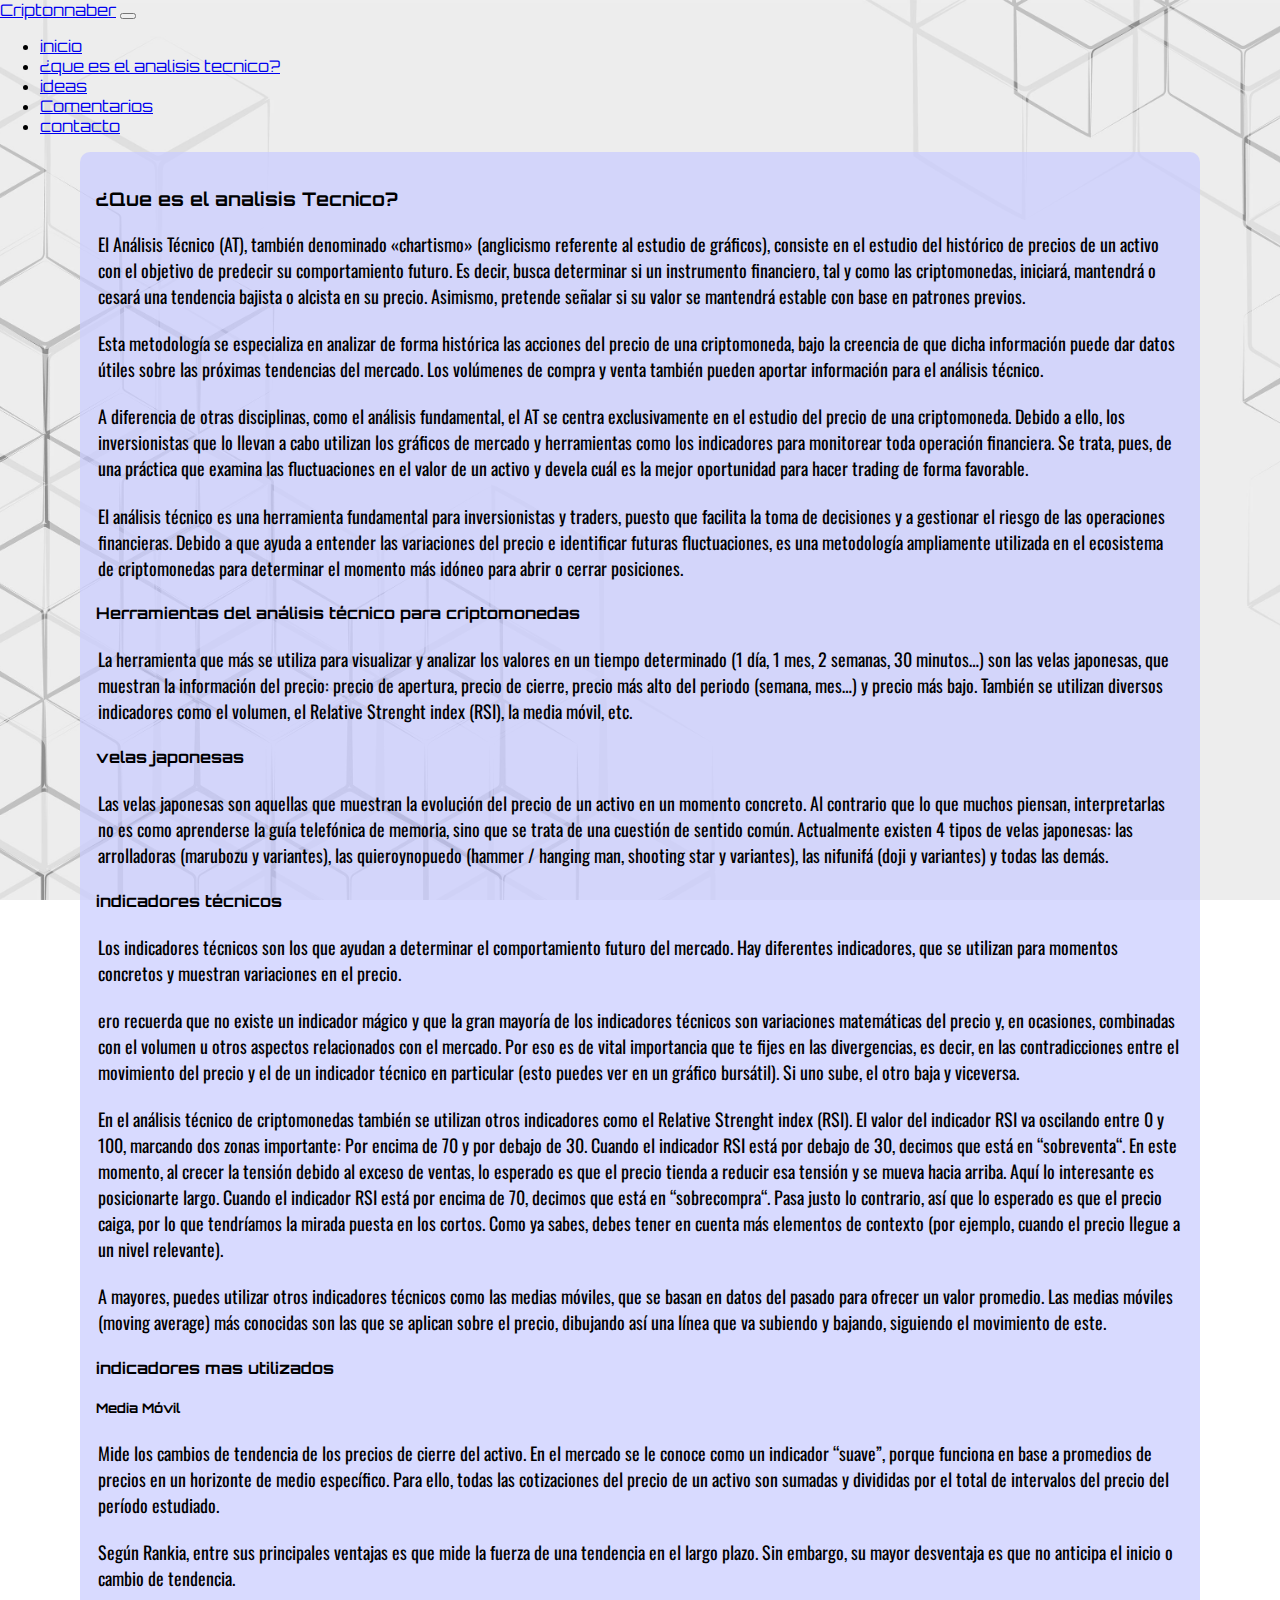
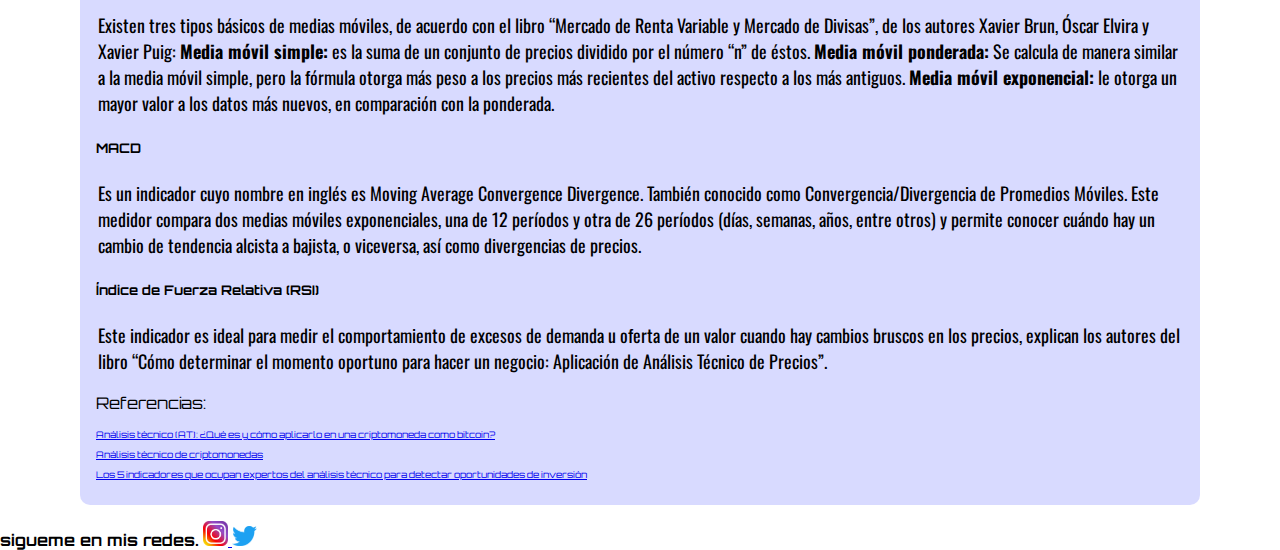
<file: Pages/posts.html>
<!DOCTYPE html>
<html lang="en">
  <head>
    <meta charset="UTF-8" />
    <meta http-equiv="X-UA-Compatible" content="IE=edge" />
    <meta name="viewport" content="width=device-width, initial-scale=1.0" />

    <link
      rel="icon"
      type="image/png"
      href="../img/iconos/favicon-32x32.png"
      sizes="32x32"
    />
    <link
      rel="icon"
      type="image/png"
      href="../img/iconos/favicon-16x16.png"
      sizes="16x16"
    />
    <link rel="preconnect" href="https://fonts.googleapis.com" />
    <link rel="preconnect" href="https://fonts.gstatic.com" crossorigin />
    <link
      href="https://fonts.googleapis.com/css2?family=Exo+2:ital@1&display=swap"
      rel="stylesheet"
    />
    <link
      href="https://fonts.googleapis.com/css2?family=Exo+2:ital,wght@0,200;1,400&display=swap"
      rel="stylesheet"
    />

    <link
      href="https://fonts.googleapis.com/css2?family=Exo+2:ital,wght@0,200;1,400&family=Public+Sans:wght@600&display=swap"
      rel="stylesheet"
    />
    <link
      href="https://fonts.googleapis.com/css2?family=Exo+2:ital,wght@0,200;1,400&family=Orbitron:wght@800;900&family=Public+Sans:wght@600&display=swap"
      rel="stylesheet"
    />
    <link rel="preconnect" href="https://fonts.googleapis.com" />
    <link rel="preconnect" href="https://fonts.gstatic.com" crossorigin />
    <link
      href="https://fonts.googleapis.com/css2?family=Dancing+Script&family=Oswald:wght@200;400&display=swap"
      rel="stylesheet"
    />
    <link
      rel="stylesheet"
      href="https://cdnjs.cloudflare.com/ajax/libs/font-awesome/6.1.1/css/all.min.css"
      integrity="sha512-KfkfwYDsLkIlwQp6LFnl8zNdLGxu9YAA1QvwINks4PhcElQSvqcyVLLD9aMhXd13uQjoXtEKNosOWaZqXgel0g=="
      crossorigin="anonymous"
      referrerpolicy="no-referrer"
    />

    <!-- CSS only -->
    <link
      href="https://cdn.jsdelivr.net/npm/bootstrap@5.2.0-beta1/dist/css/bootstrap.min.css"
      rel="stylesheet"
      integrity="sha384-0evHe/X+R7YkIZDRvuzKMRqM+OrBnVFBL6DOitfPri4tjfHxaWutUpFmBp4vmVor"
      crossorigin="anonymous"
    />

    <meta name="description" content="Cryptonnaber" />
    <meta
      name="keywords"
      content="Crypto cryptosaurio crypto market crypto ya cryptocurrency crypto hasbulla crypto news cryptomines crypton 110 crypto avisos crypto argentina crypto apecoin crypto arena crypto algo crypto against all odds crypto apex crypto ada crypto bubbles crypto ball z crypto broker p2p crypto bull crypto bitcoin crypto bepis crypto burgers crypto bar crypto crash crypto crash 2022 crypto card crypto cotizacion crypto conflict crypto cars world crypto casino http://crypto.com crypto dai crypto doge crypto dragons crypto dolar crypto dot crypto debit card crypto dinosaurio crypto dino crypto exchange crypto elon musk crypto exchange argentina crypto ethereum crypto earn crypto events 2022 crypto enthusiast crypto exchanges ranking crypto fear crypto fear and greed index crypto fear index crypto farm crypto farm argentina crypto forever screams your stupid boyfriend crypto friendly banks crypto funding rates crypto gmt crypto games crypto gold crypto gal crypto graphics crypto glossary crypto galicia crypto girl crypto hoy crypto heat map crypto hasbulla edad crypto historical data crypto heirloom crypto hunters crypto helium crypto investing crypto index crypto invierno crypto idle miner crypto idx crypto index fear crypto info crypto index fund crypto jobs crypto js crypto jumper crypto juegos crypto jasmy crypto jb crypto javascript crypto jobs list crypto klash cryptokitties crypto kadena crypto king crypto knc crypto klever crypto kuantica crypto kava crypto luna crypto loans crypto logo crypto ladrillo crypto launchpad crypto lab crypto lemon crypto loan without collateral crypto market cap criptomonedas crypto mining crypto mines crypto mining arg crypto memes crypto mate criptonoticias crypto news today crypto nft crypto npm cripton crypto norbert crypto node crypto otc crypto one crypto oro crypto o cripto crypto online crypto otc trading platform crypto orca crypto one nft crypto prices cryptopunks crypto para boludos cryptopanic crypto peronia crypto paypal crypto peron crypto planes crypto que es crypto quotes crypto qatar cryptoquant crypto qatar 2022 crypto que van a subir crypto que paso cryptoqueen crypto ball z tier list crypto ball z gameplay crypto ball z pc crypto ball z token crypto ball z on wemix pc crypto ball z airdrop crypto ball z reddit crypto ball z apk crypto bull society crypto bull miami crypto bull run crypto bull nft crypto bull market crypto bull statue crypto bull 2020 crypto bull #1757"
    />
    <link rel="stylesheet" href="../sass/posts.css" />
    <title>Analisis Tecnico</title>
  </head>
  <body>
    <!-- JavaScript Bundle with Popper -->
    <script
      src="https://cdn.jsdelivr.net/npm/bootstrap@5.2.0-beta1/dist/js/bootstrap.bundle.min.js"
      integrity="sha384-pprn3073KE6tl6bjs2QrFaJGz5/SUsLqktiwsUTF55Jfv3qYSDhgCecCxMW52nD2"
      crossorigin="anonymous"
    ></script>

    <header>
      <div class="container-full">
        <nav class="navbar navbar-dark navbar-expand-lg bg-dark">
          <div class="container-fluid">
            <a class="navbar-brand" href="../index.html">Criptonnaber</a>
            <button
              class="navbar-toggler"
              type="button"
              data-bs-toggle="collapse"
              data-bs-target="#navbarScroll"
              aria-controls="navbarScroll"
              aria-expanded="false"
              aria-label="Toggle navigation"
            >
              <span class="navbar-toggler-icon"></span>
            </button>
            <div class="collapse navbar-collapse" id="navbarScroll">
              <ul
                class="navbar-nav me-auto my-2 my-lg-0 navbar-nav-scroll"
                style="--bs-scroll-height: 100px"
              >
                <li class="nav-item">
                  <a class="nav-link" aria-current="page" href="../index.html"
                    >inicio</a
                  >
                </li>
                <li class="nav-item">
                  <a class="nav-link active" href="../Pages/posts.html"
                    >¿que es el analisis tecnico?</a
                  >
                </li>
                <li class="nav-item">
                  <a class="nav-link" href="../Pages/ideas.html">ideas</a>
                </li>
                <li class="nav-item">
                  <a class="nav-link" href="../Pages/foro.html">Comentarios</a>
                </li>
                <li class="nav-item">
                  <a class="nav-link" href="../Pages/contacto.html">contacto</a>
                </li>
              </ul>
            </div>
          </div>
        </nav>
      </div>
    </header>
    <!-- data -->
    <div class="container">
      <h3 class="titulos">¿Que es el analisis Tecnico?</h3>
      <p class="parrafo">
        El Análisis Técnico (AT), también denominado «chartismo» (anglicismo
        referente al estudio de gráficos), consiste en el estudio del histórico
        de precios de un activo con el objetivo de predecir su comportamiento
        futuro. Es decir, busca determinar si un instrumento financiero, tal y
        como las criptomonedas, iniciará, mantendrá o cesará una tendencia
        bajista o alcista en su precio. Asimismo, pretende señalar si su valor
        se mantendrá estable con base en patrones previos.
      </p>
      <p class="parrafo">
        Esta metodología se especializa en analizar de forma histórica las
        acciones del precio de una criptomoneda, bajo la creencia de que dicha
        información puede dar datos útiles sobre las próximas tendencias del
        mercado. Los volúmenes de compra y venta también pueden aportar
        información para el análisis técnico.
      </p>
      <p class="parrafo">
        A diferencia de otras disciplinas, como el análisis fundamental, el AT
        se centra exclusivamente en el estudio del precio de una criptomoneda.
        Debido a ello, los inversionistas que lo llevan a cabo utilizan los
        gráficos de mercado y herramientas como los indicadores para monitorear
        toda operación financiera. Se trata, pues, de una práctica que examina
        las fluctuaciones en el valor de un activo y devela cuál es la mejor
        oportunidad para hacer trading de forma favorable.
      </p>
      <p class="parrafo">
        El análisis técnico es una herramienta fundamental para inversionistas y
        traders, puesto que facilita la toma de decisiones y a gestionar el
        riesgo de las operaciones financieras. Debido a que ayuda a entender las
        variaciones del precio e identificar futuras fluctuaciones, es una
        metodología ampliamente utilizada en el ecosistema de criptomonedas para
        determinar el momento más idóneo para abrir o cerrar posiciones.
      </p>
      <h4>Herramientas del análisis técnico para criptomonedas</h4>
      <p class="parrafo">
        La herramienta que más se utiliza para visualizar y analizar los valores
        en un tiempo determinado (1 día, 1 mes, 2 semanas, 30 minutos…) son las
        velas japonesas, que muestran la información del precio: precio de
        apertura, precio de cierre, precio más alto del periodo (semana, mes…) y
        precio más bajo. También se utilizan diversos indicadores como el
        volumen, el Relative Strenght index (RSI), la media móvil, etc.
      </p>
      <h4>velas japonesas</h4>
      <p class="parrafo">
        Las velas japonesas son aquellas que muestran la evolución del precio de
        un activo en un momento concreto. Al contrario que lo que muchos
        piensan, interpretarlas no es como aprenderse la guía telefónica de
        memoria, sino que se trata de una cuestión de sentido común. Actualmente
        existen 4 tipos de velas japonesas: las arrolladoras (marubozu y
        variantes), las quieroynopuedo (hammer / hanging man, shooting star y
        variantes), las nifunifá (doji y variantes) y todas las demás.
      </p>
      <h4>indicadores técnicos</h4>
      <p class="parrafo">
        Los indicadores técnicos son los que ayudan a determinar el
        comportamiento futuro del mercado. Hay diferentes indicadores, que se
        utilizan para momentos concretos y muestran variaciones en el precio.
      </p>
      <p class="parrafo">
        ero recuerda que no existe un indicador mágico y que la gran mayoría de
        los indicadores técnicos son variaciones matemáticas del precio y, en
        ocasiones, combinadas con el volumen u otros aspectos relacionados con
        el mercado. Por eso es de vital importancia que te fijes en las
        divergencias, es decir, en las contradicciones entre el movimiento del
        precio y el de un indicador técnico en particular (esto puedes ver en un
        gráfico bursátil). Si uno sube, el otro baja y viceversa.
      </p>
      <p class="parrafo">
        En el análisis técnico de criptomonedas también se utilizan otros
        indicadores como el Relative Strenght index (RSI). El valor del
        indicador RSI va oscilando entre 0 y 100, marcando dos zonas importante:
        Por encima de 70 y por debajo de 30. Cuando el indicador RSI está por
        debajo de 30, decimos que está en “sobreventa“. En este momento, al
        crecer la tensión debido al exceso de ventas, lo esperado es que el
        precio tienda a reducir esa tensión y se mueva hacia arriba. Aquí lo
        interesante es posicionarte largo. Cuando el indicador RSI está por
        encima de 70, decimos que está en “sobrecompra“. Pasa justo lo
        contrario, así que lo esperado es que el precio caiga, por lo que
        tendríamos la mirada puesta en los cortos. Como ya sabes, debes tener en
        cuenta más elementos de contexto (por ejemplo, cuando el precio llegue a
        un nivel relevante).
      </p>
      <p class="parrafo">
        A mayores, puedes utilizar otros indicadores técnicos como las medias
        móviles, que se basan en datos del pasado para ofrecer un valor
        promedio. Las medias móviles (moving average) más conocidas son las que
        se aplican sobre el precio, dibujando así una línea que va subiendo y
        bajando, siguiendo el movimiento de este.
      </p>
      <h4>indicadores mas utilizados</h4>
      <h5>Media Móvil</h5>
      <p class="parrafo">
        Mide los cambios de tendencia de los precios de cierre del activo. En el
        mercado se le conoce como un indicador “suave”, porque funciona en base
        a promedios de precios en un horizonte de medio específico. Para ello,
        todas las cotizaciones del precio de un activo son sumadas y divididas
        por el total de intervalos del precio del período estudiado.
      </p>
      <p class="parrafo">
        Según Rankia, entre sus principales ventajas es que mide la fuerza de
        una tendencia en el largo plazo. Sin embargo, su mayor desventaja es que
        no anticipa el inicio o cambio de tendencia.
      </p>
      <p class="parrafo">
        Existen tres tipos básicos de medias móviles, de acuerdo con el libro
        “Mercado de Renta Variable y Mercado de Divisas”, de los autores Xavier
        Brun, Óscar Elvira y Xavier Puig:
        <strong>Media móvil simple:</strong> es la suma de un conjunto de
        precios dividido por el número “n” de éstos.
        <strong>Media móvil ponderada:</strong> Se calcula de manera similar a
        la media móvil simple, pero la fórmula otorga más peso a los precios más
        recientes del activo respecto a los más antiguos.
        <strong>Media móvil exponencial:</strong>
        le otorga un mayor valor a los datos más nuevos, en comparación con la
        ponderada.
      </p>
      <h5>MACD</h5>
      <p class="parrafo">
        Es un indicador cuyo nombre en inglés es Moving Average Convergence
        Divergence. También conocido como Convergencia/Divergencia de Promedios
        Móviles. Este medidor compara dos medias móviles exponenciales, una de
        12 períodos y otra de 26 períodos (días, semanas, años, entre otros) y
        permite conocer cuándo hay un cambio de tendencia alcista a bajista, o
        viceversa, así como divergencias de precios.
      </p>
      <h5>Índice de Fuerza Relativa (RSI)</h5>
      <p class="parrafo">
        Este indicador es ideal para medir el comportamiento de excesos de
        demanda u oferta de un valor cuando hay cambios bruscos en los precios,
        explican los autores del libro “Cómo determinar el momento oportuno para
        hacer un negocio: Aplicación de Análisis Técnico de Precios”.
      </p>
      <p class="referencias">Referencias:</p>
      <p class="ref">
        <a
          href="https://www.criptonoticias.com/criptopedia/que-es-analisis-tecnico-at-mercado-bitcoin-criptomonedas/"
          >Análisis técnico (AT): ¿Qué es y cómo aplicarlo en una criptomoneda
          como bitcoin?</a
        >
      </p>
      <p class="ref">
        <a
          href="https://www.novatostradingclub.com/criptomonedas/analisis-tecnico-cripto/"
          >Análisis técnico de criptomonedas</a
        >
      </p>
      <p class="ref">
        <a
          href="https://web.consorcio.cl/entuidioma/finanzas-y-proyectos/posts/los-5-indicadores-que-ocupan-expertos-del-analisis-tecnico-para-detectar-oportunidades-de-inversion#:~:text=Media%20M%C3%B3vil&text=Mide%20los%20cambios%20de%20tendencia,un%20horizonte%20de%20medio%20espec%C3%ADfico."
          >Los 5 indicadores que ocupan expertos del análisis técnico para
          detectar oportunidades de inversión</a
        >
      </p>
    </div>

    <footer class="text-center text-lg-start">
      <div class="text-center p-3" style="background-color: rgba(0, 0, 0, 0)">
        <strong>sigueme en mis redes.</strong>

        <a href="www.instagram.com">
          <img src="../img/instagram.png" alt="instagram" width="25px" />
        </a>

        <a href="https://www.twitter.com"
          ><img src="../img/twitter.png" alt="twitter" width="25px"
        /></a>
      </div>
    </footer>
  </body>
</html>
</file>
<file: sass/index.css>
body {
  padding: 0;
  margin: 0;
  background: url(../imagenes/pexels-arminas-raudys-904177.jpg);
  background-position: top;
  background-size: cover;
  background-attachment: fixed;
  background-repeat: no-repeat;
  font-family: "Orbitron", sans-serif;
}

.borde {
  border: 1px #000 solid;
  text-align: center;
}

#navbarScroll {
  font-family: "Orbitron", sans-serif;
}

.navbar-brand {
  font-family: "Orbitron", sans-serif;
}

#pie {
  position: absolute;
  padding: 0.5em;
  text-align: center;
  width: 100%;
}

.texto {
  margin: 1rem;
  padding: 1rem;
  border-radius: 10px;
}

@media only screen and (min-width: 767px) {
  .descripcion {
    background-color: rgba(3, 43, 175, 0.116);
    height: -webkit-fit-content;
    height: -moz-fit-content;
    height: fit-content;
    width: -webkit-fit-content;
    width: -moz-fit-content;
    width: fit-content;
    border-radius: 10px;
    margin: 1rem;
    padding: 1rem;
  }
  .textos {
    position: relative;
    margin: 2rem 15%;
  }
  .texto {
    font-weight: 500;
    margin-top: 10rem;
    background-color: rgba(0, 0, 0, 0.062);
    max-width: -webkit-fit-content;
    max-width: -moz-fit-content;
    max-width: fit-content;
    color: red;
    height: -webkit-fit-content;
    height: -moz-fit-content;
    height: fit-content;
  }
  .animate-charcter {
    text-transform: uppercase;
    background-image: linear-gradient(-225deg, #00fff2 0%, #0026ff 29%, #000000 100%);
    background-size: auto auto;
    background-clip: border-box;
    background-size: 200% auto;
    color: #fff;
    background-clip: text;
    text-fill-color: transparent;
    -webkit-background-clip: text;
    -webkit-text-fill-color: transparent;
    -webkit-animation: textclip 2s linear infinite;
            animation: textclip 2s linear infinite;
    display: inline-block;
    font-size: 60px;
  }
}

@media only screen and (max-width: 766px) {
  #pie {
    font-size: small;
  }
  .descripcion {
    background-color: rgba(3, 43, 175, 0.116);
    height: -webkit-fit-content;
    height: -moz-fit-content;
    height: fit-content;
    width: -webkit-fit-content;
    width: -moz-fit-content;
    width: fit-content;
    border-radius: 10px;
    margin: 1rem;
    padding: 1rem;
    font-size: small;
  }
  .textos {
    position: relative;
    margin: 2rem 5%;
  }
  .texto {
    margin-top: 2rem;
    font-weight: 500;
    background-color: rgba(0, 0, 0, 0.199);
    max-width: -webkit-fit-content;
    max-width: -moz-fit-content;
    max-width: fit-content;
    color: red;
    font-size: small;
    height: -webkit-fit-content;
    height: -moz-fit-content;
    height: fit-content;
  }
  .animate-charcter {
    text-transform: uppercase;
    background-image: linear-gradient(-225deg, #00fff2 0%, #0026ff 29%, #050505 100%);
    background-size: auto auto;
    background-clip: border-box;
    background-size: 200% auto;
    color: #fff;
    background-clip: text;
    text-fill-color: transparent;
    -webkit-background-clip: text;
    -webkit-text-fill-color: transparent;
    -webkit-animation: textclip 2s linear infinite;
            animation: textclip 2s linear infinite;
    display: inline-block;
    font-size: 40px;
  }
}

@-webkit-keyframes textclip {
  to {
    background-position: 200% center;
  }
}

@keyframes textclip {
  to {
    background-position: 200% center;
  }
}
/*# sourceMappingURL=index.css.map */
</file>
<file: sass/contacto.css>
body {
  margin: 0;
  padding: 0;
  background: url(../imagenes/pexels-arminas-raudys-904177.jpg);
  background-position: top;
  background-size: cover;
  background-attachment: fixed;
  background-repeat: no-repeat;
}

#navbarScroll {
  font-family: "Orbitron", sans-serif;
}

.navbar-brand {
  font-family: "Orbitron", sans-serif;
}

.titulos {
  font-family: "Orbitron", sans-serif;
  margin: 1.5rem;
}

.container {
  display: -webkit-box;
  display: -ms-flexbox;
  display: flex;
  -webkit-box-pack: center;
      -ms-flex-pack: center;
          justify-content: center;
  -webkit-box-align: center;
      -ms-flex-align: center;
          align-items: center;
}

.container .card {
  border: solid 4px rgba(17, 0, 255, 0.199);
  background-image: radial-gradient(circle at 50% -20.71%, #a7deff 0, #6c90d8 50%, #38686b 100%);
  z-index: 10;
  font-family: "Orbitron", sans-serif;
  padding: 5px;
  border-radius: 20px;
  width: auto;
}

.container .card .top-div {
  padding: 10px;
  position: relative;
  left: 50%;
  -webkit-transform: translateX(-50%);
          transform: translateX(-50%);
  width: -webkit-fit-content;
  width: -moz-fit-content;
  width: fit-content;
}

.container .card .card1 {
  background-color: transparent;
}

.texto {
  font-family: "Orbitron", sans-serif;
}

@media only screen and (min-width: 767px) {
  .stats {
    display: -webkit-box;
    display: -ms-flexbox;
    display: flex;
    margin: 10px;
    -webkit-box-pack: justify;
        -ms-flex-pack: justify;
            justify-content: space-between;
    color: black;
  }
}

@media only screen and (max-width: 766px) {
  .stats {
    display: none;
    margin: 10px;
    -webkit-box-pack: justify;
        -ms-flex-pack: justify;
            justify-content: space-between;
    color: black;
  }
}

@media only screen and (max-width: 766px) {
  .card1 {
    -ms-flex-wrap: wrap;
        flex-wrap: wrap;
  }
}

.stats1 {
  display: -webkit-box;
  display: -ms-flexbox;
  display: flex;
  -webkit-box-orient: vertical;
  -webkit-box-direction: normal;
      -ms-flex-direction: column;
          flex-direction: column;
  -webkit-box-pack: center;
      -ms-flex-pack: center;
          justify-content: center;
  -webkit-box-align: center;
      -ms-flex-align: center;
          align-items: center;
  text-align: center;
  cursor: pointer;
  -webkit-transition: all 0.5s;
  transition: all 0.5s;
  padding: 1rem;
  max-width: -webkit-fit-content;
  max-width: -moz-fit-content;
  max-width: fit-content;
}

.stats1 span:nth-child(1) {
  color: rgba(17, 0, 255, 0.199);
  font-size: 18px;
}

.stats1 span:nth-child(2) {
  font-weight: 800;
  font-size: 11px;
}

.stats1:hover {
  background-color: rgba(150, 150, 150, 0.315);
}

.titulos {
  font-family: "Orbitron", sans-serif;
}

.card1 {
  position: relative;
  background-color: #240088;
  border-radius: 10px;
  overflow: hidden;
  display: -webkit-box;
  display: -ms-flexbox;
  display: flex;
  gap: 20px;
  padding: 10px;
  height: 100%;
  gap: 20px;
}

.card1 .form-control {
  width: 100%;
  position: relative;
  margin: 5%;
}

.card1 .form-control input[type="text"] {
  width: 100%;
  height: 30px;
  -webkit-box-sizing: border-box;
          box-sizing: border-box;
  border: none;
  outline: none;
  margin-top: 25px;
  padding: 0 24px;
  box-sizing: border-box;
  background-color: #f9f9fb5d;
}

.card1 .form-control span {
  position: absolute;
  top: 32px;
  font-size: 12px;
  left: 24px;
}

.card1 .form-control i {
  position: absolute;
  top: 33px;
  left: 3px;
  font-size: 14px;
}

.card1 .form-control .fa-mobile-phone {
  position: absolute;
  top: 30px;
  left: 3px;
  font-size: 22px;
}

.card1 .right {
  margin-top: 24px;
  -webkit-box-sizing: border-box;
          box-sizing: border-box;
}

.card1 .right textarea {
  height: 230px;
  resize: none;
  width: 100%;
  border: none;
  outline: none;
  background-color: #ffffff;
  padding-top: 7px;
  padding-left: 10px;
  -webkit-box-sizing: border-box;
          box-sizing: border-box;
  border-radius: 10px;
}

.card1 .right .text-area span {
  position: absolute;
  top: 7px;
  left: 10px;
  font-size: 12px;
  color: #000000;
}

.form-control input:focus ~ span {
  top: 6px;
  font-size: 12px;
  font-weight: 800;
}

.form-control input:valid ~ span {
  top: 6px;
  font-size: 12px;
  font-weight: 800;
}

.text-area {
  position: relative;
}

.text-area textarea:focus ~ span {
  top: -20px !important;
  font-size: 12px;
  font-weight: 800;
}

.text-area textarea:valid ~ span {
  top: -20px !important;
  font-size: 12px;
  font-weight: 800;
}

.button {
  display: -webkit-box;
  display: -ms-flexbox;
  display: flex;
  -webkit-box-pack: center;
      -ms-flex-pack: center;
          justify-content: center;
  padding-bottom: 10px;
  position: relative;
}

.button button {
  height: 30px;
  width: 200px;
  border: none;
  background-color: #05e2ff;
  color: #fff;
  font-size: 12px;
  border-radius: 10px;
  margin-top: 10px;
}
/*# sourceMappingURL=contacto.css.map */
</file>
<file: sass/foro.css>
body {
  margin: 0;
  padding: 0;
  background: url(../imagenes/pexels-arminas-raudys-904177.jpg);
  background-position: top;
  background-size: cover;
  background-attachment: fixed;
  background-repeat: no-repeat;
}

#navbarScroll {
  font-family: "Orbitron", sans-serif;
}

.navbar-brand {
  font-family: "Orbitron", sans-serif;
}

.titulos {
  font-family: "Orbitron", sans-serif;
  margin: 3rem;
}

.texto {
  font-family: "Orbitron", sans-serif;
}

.comment, .darker {
  margin: 10px;
  border: 1px solid #102e2e;
  background-color: rgba(0, 0, 0, 0.247);
  float: left;
  border-radius: 5px;
  padding-left: 40px;
  padding-right: 30px;
  padding: 1rem;
  max-height: 200px;
  max-width: 300px;
}

.comment h4, .darker h4 {
  display: inline;
}

.comment span, .darker span {
  display: inline;
}

.comment p, .darker p {
  font-size: small;
}

@media only screen and (max-width: 766px) {
  .comments {
    margin-top: 1%;
    margin-left: 20px;
    margin-bottom: 10rem;
  }
}

@media only screen and (min-width: 767px) {
  .comments {
    margin-top: 1%;
    margin-left: 20px;
  }
}

.titulos {
  font-family: "Orbitron", sans-serif;
}

#post {
  margin: 5px;
  padding: 6px;
  padding-top: 2px;
  font-family: "Orbitron", sans-serif;
  text-align: center;
  background-color: rgba(17, 0, 255, 0.199);
  border-color: rgba(17, 0, 255, 0.199) rgba(17, 0, 255, 0.199) rgba(17, 0, 255, 0.199);
  color: black;
  border-width: 1px;
  border-style: solid;
  border-radius: 13px;
  width: 50%;
}

#pie {
  position: relative;
  bottom: 0;
  font-family: "Orbitron", sans-serif;
  text-align: center;
  -webkit-transform: translateY(100%);
          transform: translateY(100%);
}
/*# sourceMappingURL=foro.css.map */
</file>
<file: sass/ideas.css>
body {
  margin: 0;
  padding: 0;
  background: url(../imagenes/pexels-arminas-raudys-904177.jpg);
  background-position: top;
  background-size: cover;
  background-attachment: fixed;
  background-repeat: no-repeat;
}

#navbarScroll {
  font-family: "Orbitron", sans-serif;
}

.navbar-brand {
  font-family: "Orbitron", sans-serif;
}

.titulos {
  font-family: "Orbitron", sans-serif;
  margin: 3rem;
}

.texto {
  font-family: "Orbitron", sans-serif;
}

.galeria {
  margin: 10px 20px;
  margin-top: 50px;
}

@media (min-width: 1024px) {
  .grid {
    width: 100%;
    display: -ms-grid;
    display: grid;
    grid-gap: 20px;
    -ms-grid-columns: (1fr)[4];
        grid-template-columns: repeat(4, 1fr);
    margin-top: 10px;
  }
  .grid img {
    max-width: 20rem;
    border: 2px solid cyan;
    margin: 5px;
  }
  .grid p {
    margin: 0 3%;
    font-family: "Orbitron", sans-serif;
    max-width: 20rem;
    font-size: 15px;
  }
}

@media (max-width: 1024px) {
  .grid {
    display: -ms-grid;
    display: grid;
    grid-gap: 5px;
    -ms-grid-columns: (1fr)[1];
        grid-template-columns: repeat(1, 1fr);
  }
  .grid img {
    width: 80%;
    border: 2px solid cyan;
    margin: 20px;
  }
  .grid p {
    margin: 0 3%;
    font-family: "Orbitron", sans-serif;
    font-size: 10px;
    padding: 1rem;
  }
}
/*# sourceMappingURL=ideas.css.map */
</file>
<file: sass/posts.css>
body {
  margin: 0;
  padding: 0;
  background: url(../imagenes/pexels-arminas-raudys-904177.jpg);
  background-position: top;
  background-size: cover;
  background-attachment: fixed;
  background-repeat: no-repeat;
  font-family: "Orbitron", sans-serif;
}

.container {
  margin-top: 2rem;
  margin-bottom: 5rem;
  background-color: rgba(200, 204, 255, 0.719);
  border-radius: 10px;
  padding: 1rem;
}

@media only screen and (min-width: 767px) {
  .parrafo {
    padding: 0.1rem;
    font-family: "Oswald", sans-serif;
    font-size: large;
  }
  .container {
    margin: 1rem 5rem;
    max-width: -webkit-fit-content;
    max-width: -moz-fit-content;
    max-width: fit-content;
  }
}

.ref {
  font-size: xx-small;
}

#pie {
  position: absolute;
  padding: 0.5em;
  text-align: center;
  width: 100%;
  height: -webkit-fit-content;
  height: -moz-fit-content;
  height: fit-content;
}

@media only screen and (max-width: 766px) {
  .container {
    padding: 10px;
    max-width: -webkit-fit-content;
    max-width: -moz-fit-content;
    max-width: fit-content;
    margin: 1rem;
    background-color: black;
    color: white;
    justify-items: flex-start;
    margin-bottom: 5rem;
  }
  .container .parrafo {
    font-size: 14px;
    font-family: "Oswald", sans-serif;
  }
}

#navbarScroll {
  font-family: "Orbitron", sans-serif;
}

.navbar-brand {
  font-family: "Orbitron", sans-serif;
}
/*# sourceMappingURL=posts.css.map */
</file>
